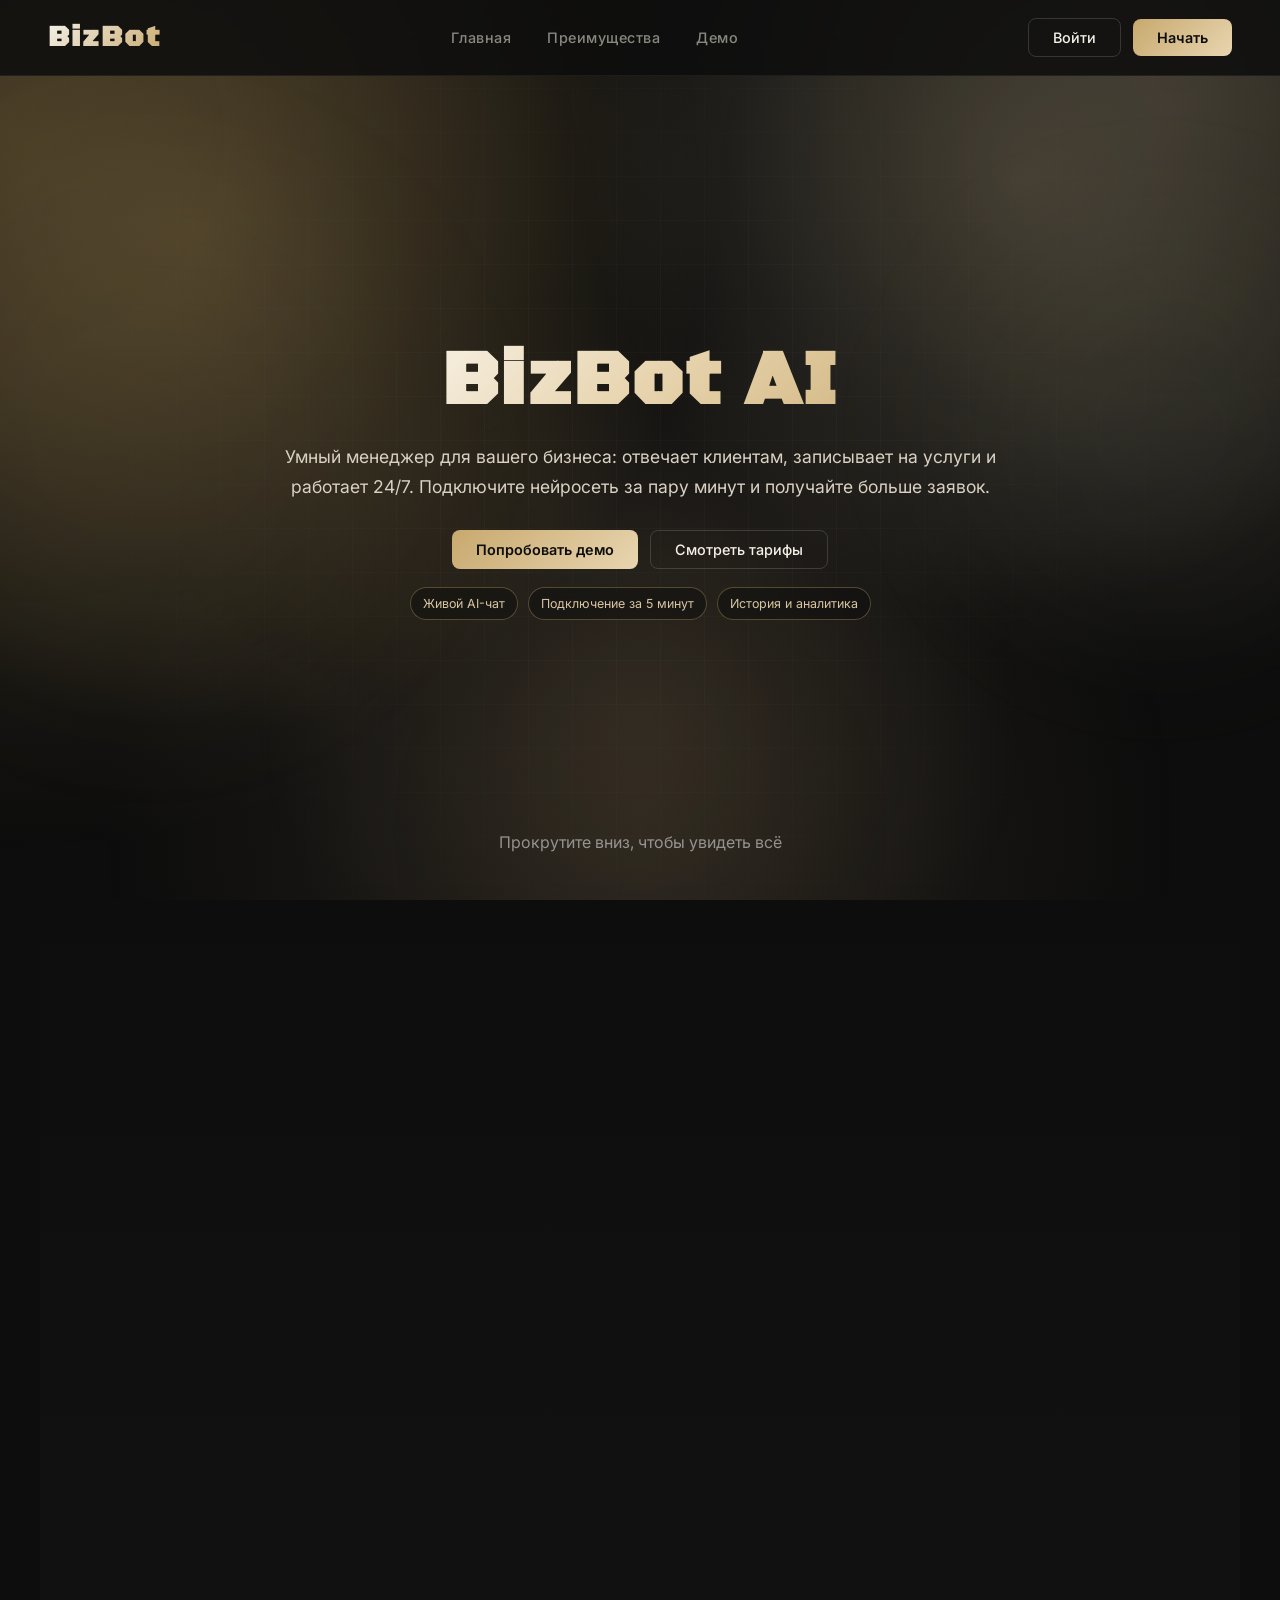
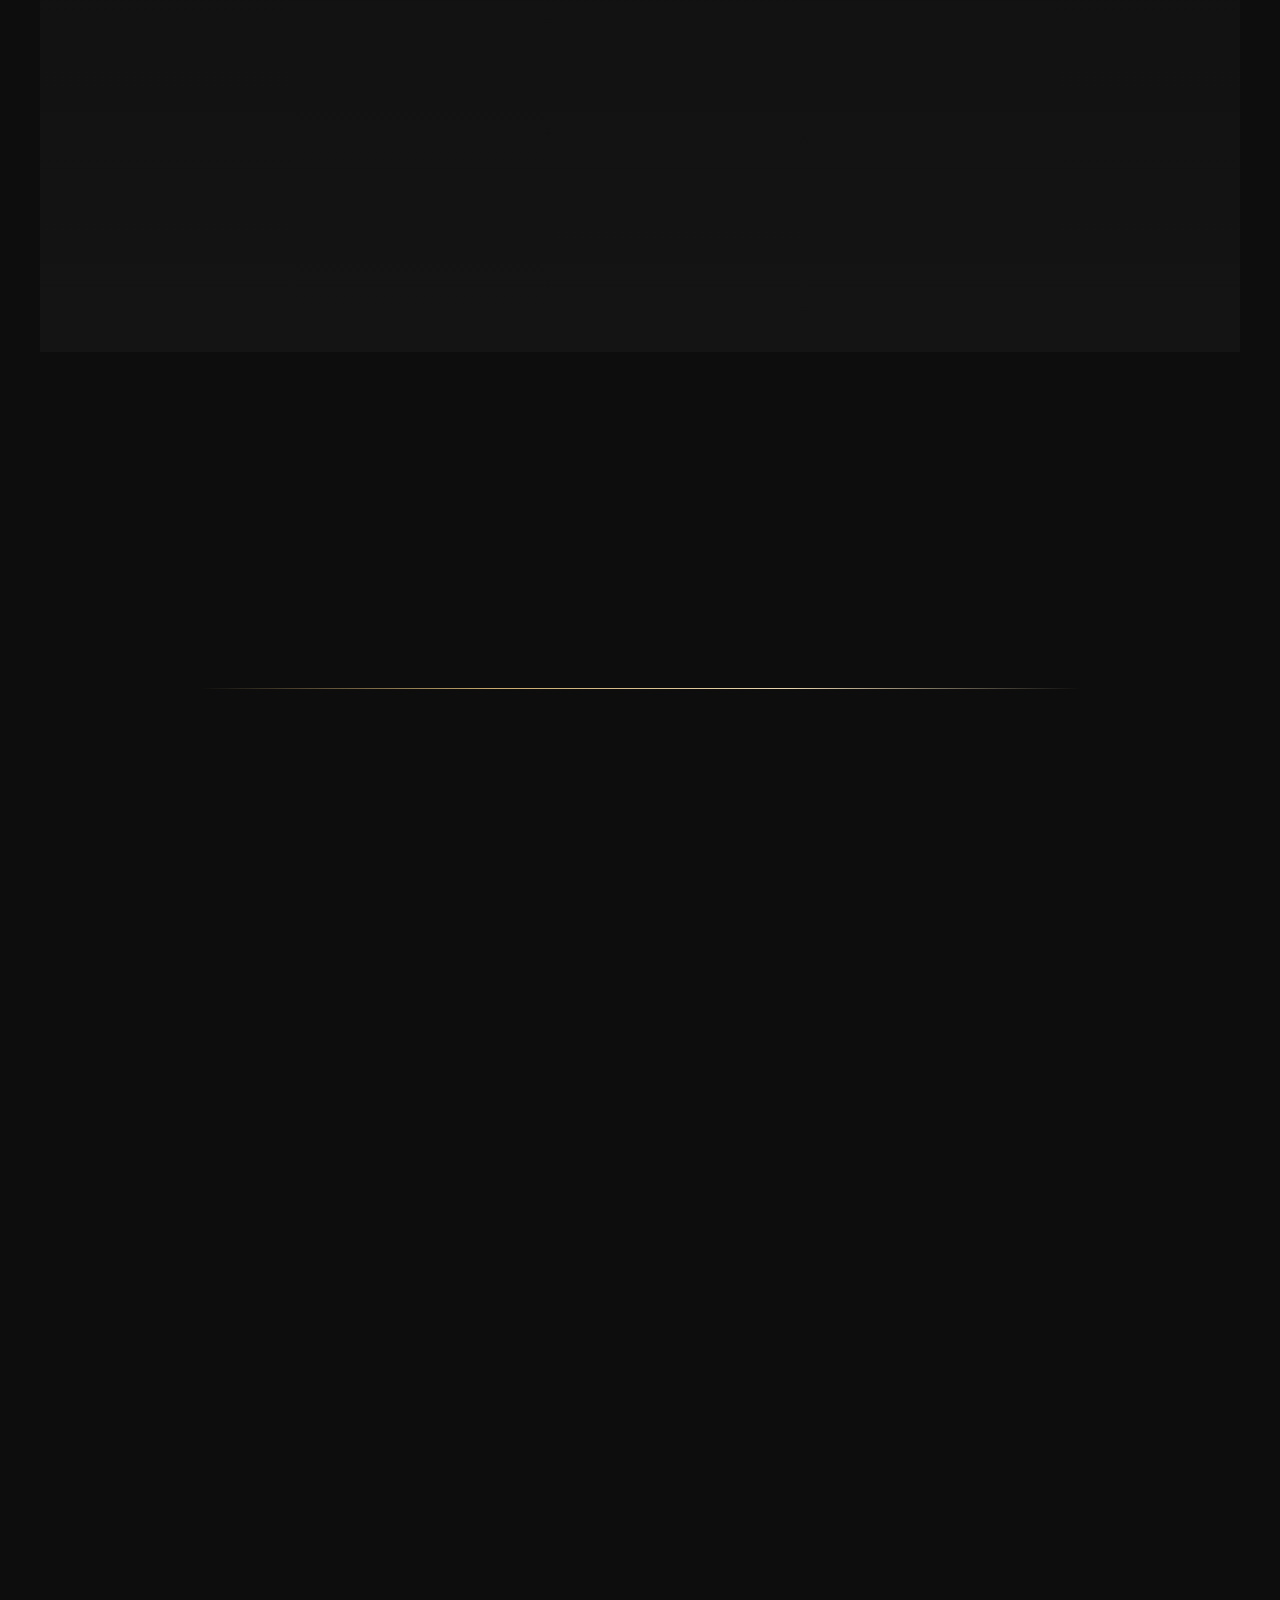
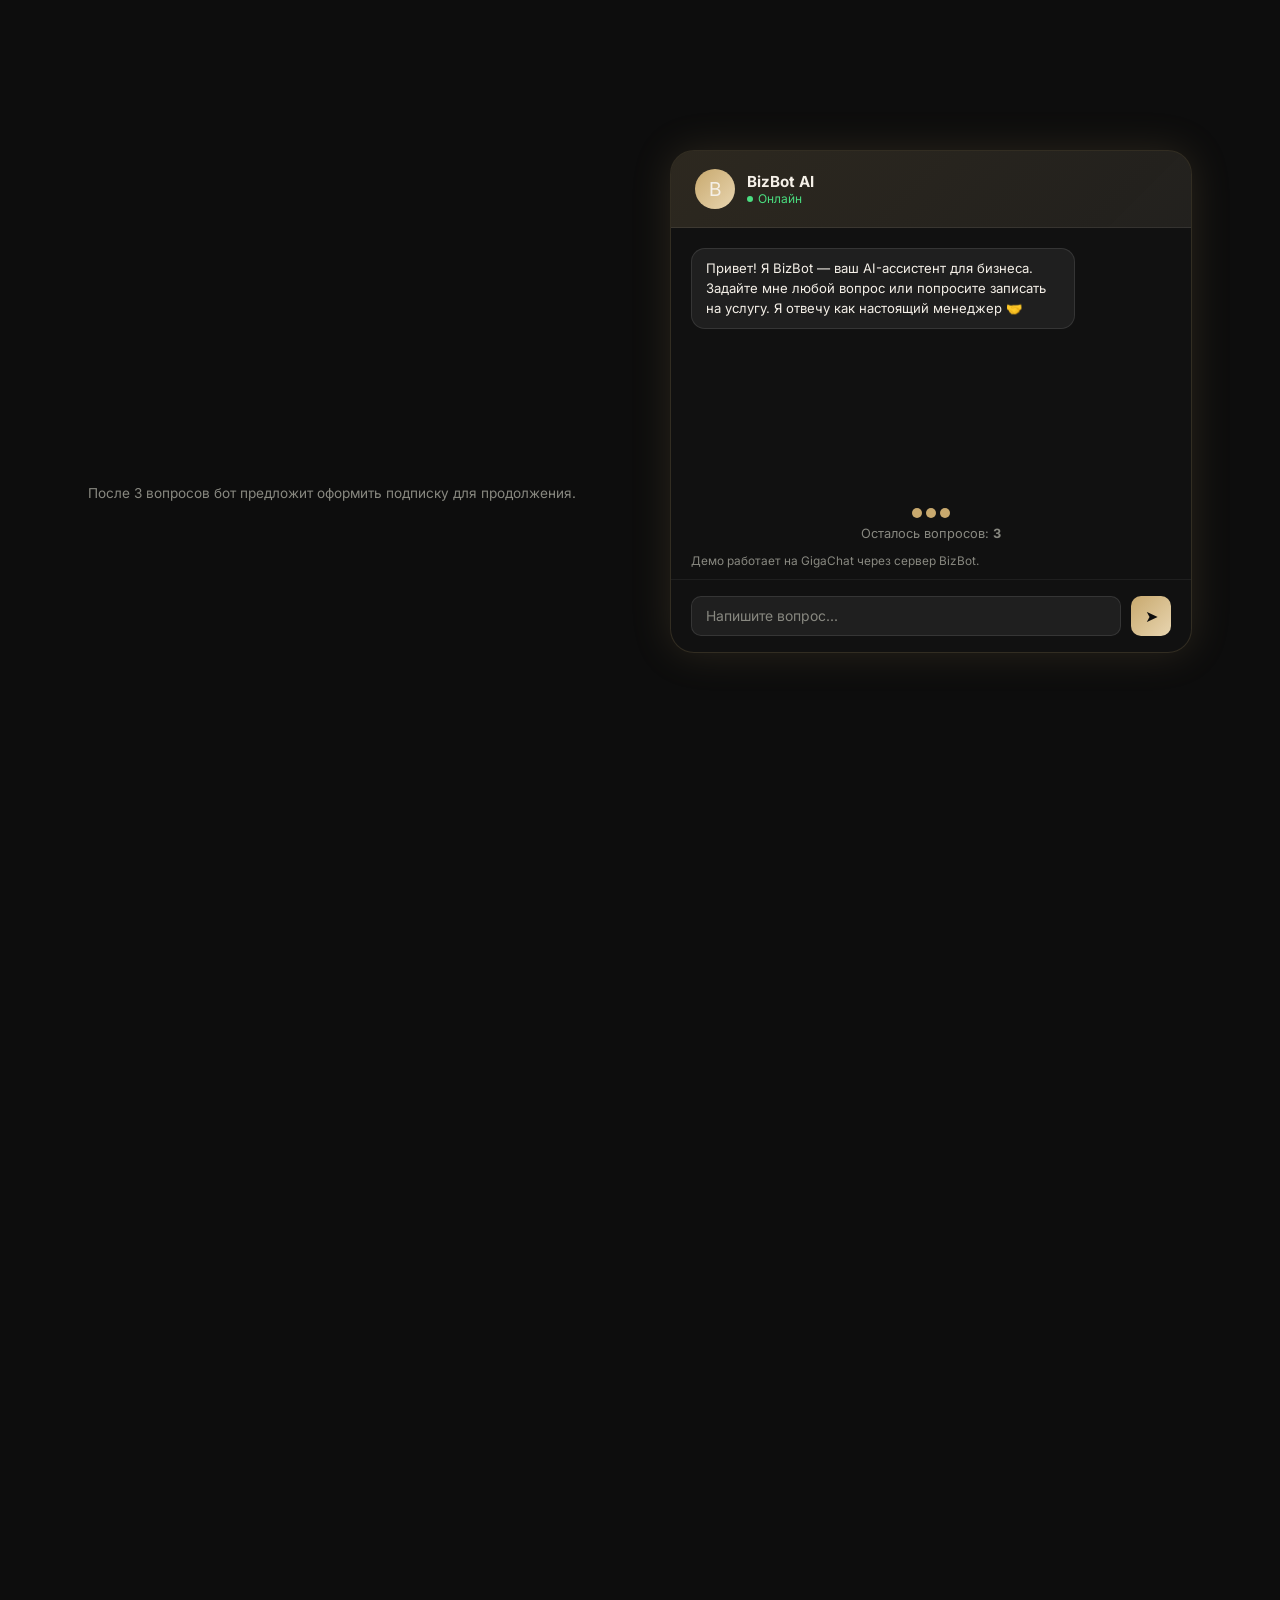
<file: стартап на лям/index.html>
<!DOCTYPE html>
<html lang="ru">
<head>
    <meta charset="UTF-8">
    <meta name="viewport" content="width=device-width, initial-scale=1.0">
    <title>BizBot — AI-ассистент для вашего бизнеса</title>
    <link rel="preconnect" href="https://fonts.googleapis.com">
    <link rel="preconnect" href="https://fonts.gstatic.com" crossorigin>
    <link href="https://fonts.googleapis.com/css2?family=Black+Ops+One&family=Unbounded:wght@300;400;600;700;900&family=Inter:wght@300;400;500;600&display=swap" rel="stylesheet">
    <script src="https://accounts.google.com/gsi/client" async defer></script>
    <style>
        :root {
            --bg: #0d0d0d;
            --bg2: #141414;
            --accent: #c8a96e;
            --accent2: #e8d5b0;
            --accent3: #a89070;
            --text: #f5f0e8;
            --muted: #888880;
            --card: rgba(255,255,255,0.02);
            --card-border: rgba(200,169,110,0.18);
            --glow: 0 0 40px rgba(200,169,110,0.15);
        }

        * { margin: 0; padding: 0; box-sizing: border-box; }

        html { scroll-behavior: smooth; }

        body {
            background: var(--bg);
            color: var(--text);
            font-family: 'Inter', sans-serif;
            overflow-x: hidden;
            position: relative;
        }

        body::before {
            content: '';
            position: fixed;
            inset: -20%;
            pointer-events: none;
            z-index: 0;
            background:
                radial-gradient(circle at 15% 25%, rgba(200,169,110,0.22) 0%, transparent 40%),
                radial-gradient(circle at 80% 20%, rgba(232,213,176,0.16) 0%, transparent 35%),
                radial-gradient(circle at 50% 80%, rgba(168,144,112,0.14) 0%, transparent 40%);
            filter: saturate(120%);
            animation: auroraMove 20s ease-in-out infinite alternate;
        }

        body::after {
            content: '';
            position: fixed;
            inset: 0;
            pointer-events: none;
            z-index: 0;
            background-image:
                linear-gradient(rgba(255,255,255,0.03) 1px, transparent 1px),
                linear-gradient(90deg, rgba(255,255,255,0.03) 1px, transparent 1px);
            background-size: 44px 44px;
            mask-image: radial-gradient(circle at center, black 30%, transparent 85%);
            opacity: 0.28;
            animation: gridShift 24s linear infinite;
        }

        /* ===== NAVBAR ===== */
        .navbar {
            position: fixed;
            top: 0; left: 0; right: 0;
            z-index: 1000;
            display: flex;
            align-items: center;
            justify-content: space-between;
            padding: 18px 48px;
            background: rgba(13,13,13,0.85);
            backdrop-filter: blur(20px);
            border-bottom: 1px solid rgba(255,255,255,0.06);
        }

        .logo {
            font-family: 'Black Ops One', cursive;
            font-size: 1.8rem;
            background: linear-gradient(135deg, #f5f0e8, #c8a96e);
            background-clip: text;
            -webkit-background-clip: text;
            -webkit-text-fill-color: transparent;
            letter-spacing: 2px;
        }

        .menu {
            list-style: none;
            display: flex;
            gap: 36px;
        }

        .menu li {
            font-size: 0.9rem;
            font-weight: 500;
            color: var(--muted);
            cursor: pointer;
            transition: color 0.2s;
            letter-spacing: 0.5px;
        }

        .menu li:hover { color: var(--text); }

        .nav-right {
            display: flex;
            gap: 12px;
            align-items: center;
        }

        .btn1 {
            padding: 10px 24px;
            border: 1px solid rgba(255,255,255,0.15);
            background: transparent;
            color: var(--text);
            border-radius: 8px;
            font-family: 'Inter', sans-serif;
            font-size: 0.9rem;
            font-weight: 500;
            cursor: pointer;
            transition: all 0.2s;
        }

        .btn1:hover {
            background: rgba(255,255,255,0.06);
            border-color: rgba(255,255,255,0.3);
        }

        .btn-primary {
            padding: 10px 24px;
            background: linear-gradient(135deg, #c8a96e, #e8d5b0);
            color: #0d0d0d;
            border: none;
            border-radius: 8px;
            font-family: 'Inter', sans-serif;
            font-size: 0.9rem;
            font-weight: 600;
            cursor: pointer;
            transition: all 0.2s;
        }

        .btn-primary:hover {
            transform: translateY(-1px);
            box-shadow: 0 8px 25px rgba(200,169,110,0.3);
        }

        /* ===== HERO (SPLINE) ===== */
        .mainarea {
            position: relative;
            width: 100%;
            height: 100vh;
            display: flex;
            align-items: center;
            justify-content: center;
            overflow: hidden;
            padding: 120px 24px 60px;
        }

        .live-bg {
            position: absolute;
            inset: 0;
            background:
                radial-gradient(circle at 15% 25%, rgba(200,169,110,0.22) 0%, transparent 40%),
                radial-gradient(circle at 80% 20%, rgba(232,213,176,0.16) 0%, transparent 35%),
                radial-gradient(circle at 50% 80%, rgba(168,144,112,0.14) 0%, transparent 40%);
            filter: saturate(120%);
            animation: bgPulse 12s ease-in-out infinite alternate;
            z-index: 1;
        }

        .bg-grid {
            position: absolute;
            inset: 0;
            background-image:
                linear-gradient(rgba(255,255,255,0.03) 1px, transparent 1px),
                linear-gradient(90deg, rgba(255,255,255,0.03) 1px, transparent 1px);
            background-size: 44px 44px;
            mask-image: radial-gradient(circle at center, black 30%, transparent 85%);
            opacity: 0.45;
            animation: gridShift 20s linear infinite;
            z-index: 2;
        }

        .hero-content {
            position: relative;
            z-index: 10;
            text-align: center;
            max-width: 920px;
        }

        .text1 {
            font-family: 'Black Ops One', cursive;
            font-size: clamp(2.5rem, 6vw, 5.5rem);
            text-align: center;
            position: relative;
            z-index: 11;
            pointer-events: none;
            background: linear-gradient(135deg, #ffffff 0%, #e8d5b0 50%, #c8a96e 100%);
            background-clip: text;
            -webkit-background-clip: text;
            -webkit-text-fill-color: transparent;
            text-shadow: none;
            line-height: 1.1;
            letter-spacing: 2px;
            margin-bottom: 18px;
        }

        .hero-lead {
            font-size: 1.1rem;
            line-height: 1.7;
            color: #d9d1c3;
            max-width: 720px;
            margin: 0 auto 28px;
        }

        .hero-cta {
            display: flex;
            justify-content: center;
            gap: 12px;
            flex-wrap: wrap;
        }

        .hero-chip-row {
            margin-top: 18px;
            display: flex;
            justify-content: center;
            flex-wrap: wrap;
            gap: 10px;
        }

        .hero-chip {
            padding: 8px 12px;
            border-radius: 999px;
            border: 1px solid rgba(200,169,110,0.35);
            background: rgba(13,13,13,0.45);
            font-size: 0.78rem;
            color: #d8c6a3;
            backdrop-filter: blur(10px);
        }

        .hero-sub {
            position: absolute;
            bottom: 48px;
            left: 50%;
            transform: translateX(-50%);
            z-index: 10;
            text-align: center;
            pointer-events: none;
        }

        .hero-sub p {
            font-size: 1rem;
            color: rgba(255,255,255,0.5);
            animation: bounce 2s infinite;
        }

        @keyframes bounce {
            0%, 100% { transform: translateY(0); }
            50% { transform: translateY(6px); }
        }

        @keyframes gridShift {
            from { transform: translate3d(0, 0, 0); }
            to { transform: translate3d(44px, 22px, 0); }
        }

        @keyframes bgPulse {
            0% { transform: scale(1); filter: saturate(115%); }
            100% { transform: scale(1.07); filter: saturate(130%); }
        }

        @keyframes auroraMove {
            0% { transform: translate3d(-3%, -2%, 0) scale(1); }
            50% { transform: translate3d(2%, 3%, 0) scale(1.06); }
            100% { transform: translate3d(4%, -1%, 0) scale(1.02); }
        }

        /* ===== SECTIONS COMMON ===== */
        section {
            padding: 100px 48px;
            max-width: 1200px;
            margin: 0 auto;
            position: relative;
            z-index: 1;
        }

        .reveal {
            opacity: 0;
            transform: translateY(26px) scale(0.985);
            transition: opacity 0.7s ease, transform 0.7s ease;
            will-change: opacity, transform;
        }

        .reveal.is-visible {
            opacity: 1;
            transform: translateY(0) scale(1);
        }

        .section-tag {
            display: inline-block;
            padding: 6px 16px;
            border: 1px solid rgba(200,169,110,0.3);
            border-radius: 100px;
            font-size: 0.75rem;
            font-weight: 600;
            letter-spacing: 2px;
            text-transform: uppercase;
            color: var(--accent);
            margin-bottom: 20px;
        }

        .section-title {
            font-family: 'Unbounded', sans-serif;
            font-size: clamp(1.6rem, 3.1vw, 2.6rem);
            font-weight: 700;
            line-height: 1.2;
            margin-bottom: 16px;
        }

        .section-desc {
            font-size: 0.98rem;
            color: var(--muted);
            max-width: 560px;
            line-height: 1.7;
        }

        /* ===== ADVANTAGES ===== */
        #advantages {
            background: linear-gradient(180deg, var(--bg) 0%, var(--bg2) 100%);
        }

        .adv-grid {
            display: grid;
            grid-template-columns: repeat(auto-fit, minmax(280px, 1fr));
            gap: 20px;
            margin-top: 56px;
        }

        .adv-card {
            background: var(--card);
            border: 1px solid var(--card-border);
            border-radius: 20px;
            padding: 32px;
            transition: all 0.3s;
            position: relative;
            overflow: hidden;
        }

        .adv-card::before {
            content: '';
            position: absolute;
            top: 0; left: 0; right: 0;
            height: 2px;
            background: linear-gradient(90deg, transparent, #c8a96e, transparent);
            opacity: 0;
            transition: opacity 0.3s;
        }

        .adv-card:hover {
            border-color: rgba(200,169,110,0.4);
            transform: translateY(-4px);
            box-shadow: var(--glow);
        }

        .adv-card:hover::before { opacity: 1; }

        .adv-icon {
            width: 48px;
            height: 48px;
            border-radius: 12px;
            border: 1px solid rgba(200,169,110,0.35);
            background: rgba(200,169,110,0.08);
            display: flex;
            align-items: center;
            justify-content: center;
            font-family: 'Unbounded', sans-serif;
            font-size: 0.78rem;
            font-weight: 700;
            letter-spacing: 0.8px;
            color: #d9c39b;
            margin-bottom: 20px;
        }

        .adv-card h3 {
            font-family: 'Unbounded', sans-serif;
            font-size: 0.93rem;
            font-weight: 700;
            margin-bottom: 12px;
        }

        .adv-card p {
            font-size: 0.84rem;
            color: var(--muted);
            line-height: 1.65;
        }

        .badge-own {
            display: inline-block;
            padding: 4px 10px;
            background: rgba(200,169,110,0.12);
            border: 1px solid rgba(200,169,110,0.3);
            border-radius: 6px;
            font-size: 0.72rem;
            font-weight: 600;
            color: #c8a96e;
            margin-top: 12px;
            letter-spacing: 0.5px;
        }

        /* ===== HOW IT WORKS ===== */
        #how { background: transparent; }

        .steps {
            display: grid;
            grid-template-columns: repeat(auto-fit, minmax(220px, 1fr));
            gap: 0;
            margin-top: 56px;
            position: relative;
        }

        .steps::before {
            content: '';
            position: absolute;
            top: 36px;
            left: 10%;
            right: 10%;
            height: 1px;
            background: linear-gradient(90deg, transparent, #c8a96e, #e8d5b0, transparent);
        }

        .step {
            display: flex;
            flex-direction: column;
            align-items: center;
            text-align: center;
            padding: 0 20px;
            position: relative;
        }

        .step-num {
            width: 72px;
            height: 72px;
            border-radius: 50%;
            background: linear-gradient(135deg, #c8a96e, #e8d5b0);
            display: flex;
            align-items: center;
            justify-content: center;
            font-family: 'Black Ops One', cursive;
            font-size: 1.5rem;
            color: #0d0d0d;
            margin-bottom: 20px;
            position: relative;
            z-index: 1;
            box-shadow: 0 0 30px rgba(200,169,110,0.3);
        }

        .step h3 {
            font-family: 'Unbounded', sans-serif;
            font-size: 0.95rem;
            font-weight: 700;
            margin-bottom: 10px;
        }

        .step p {
            font-size: 0.85rem;
            color: var(--muted);
            line-height: 1.6;
        }

        /* ===== EXAMPLES ===== */
        #examples { background: transparent; }

        .examples-grid {
            display: grid;
            grid-template-columns: 1fr 1fr;
            gap: 24px;
            margin-top: 56px;
        }

        @media (max-width: 768px) {
            .examples-grid { grid-template-columns: 1fr; }
        }

        .example-card {
            background: var(--card);
            border: 1px solid var(--card-border);
            border-radius: 20px;
            padding: 28px;
            transition: all 0.3s;
            min-width: 0;
        }

        .example-card:hover {
            border-color: rgba(200,169,110,0.3);
            box-shadow: 0 0 30px rgba(200,169,110,0.08);
        }

        .ex-industry {
            font-size: 0.75rem;
            font-weight: 700;
            letter-spacing: 2px;
            text-transform: uppercase;
            color: #c8a96e;
            margin-bottom: 12px;
        }

        .ex-title {
            font-family: 'Unbounded', sans-serif;
            font-size: 1rem;
            font-weight: 700;
            margin-bottom: 16px;
        }

        .chat-bubble {
            background: rgba(200,169,110,0.08);
            border: 1px solid rgba(200,169,110,0.15);
            border-radius: 12px 12px 12px 0;
            padding: 12px 16px;
            font-size: 0.8rem;
            color: #ccc;
            margin-bottom: 8px;
        }

        .chat-bubble.bot {
            background: rgba(255,255,255,0.05);
            border-color: rgba(255,255,255,0.08);
            border-radius: 12px 12px 0 12px;
            color: #ddd;
        }

        .chat-who {
            font-size: 0.7rem;
            color: var(--muted);
            margin-bottom: 3px;
        }

        /* ===== PRICING ===== */
        #pricing { background: transparent; }

        .pricing-grid {
            display: grid;
            grid-template-columns: repeat(3, 1fr);
            gap: 24px;
            margin-top: 56px;
            align-items: start;
        }

        @media (max-width: 900px) {
            .pricing-grid { grid-template-columns: 1fr; }
        }

        @media (prefers-reduced-motion: reduce) {
            body::before,
            body::after,
            .live-bg,
            .bg-grid,
            .hero-sub p {
                animation: none !important;
            }
            .reveal {
                opacity: 1 !important;
                transform: none !important;
                transition: none !important;
            }
        }

        .price-card {
            background: var(--card);
            border: 1px solid var(--card-border);
            border-radius: 24px;
            padding: 36px 28px;
            transition: all 0.3s;
            position: relative;
        }

        .price-card.featured {
            background: linear-gradient(135deg, rgba(200,169,110,0.1), rgba(232,213,176,0.06));
            border-color: rgba(200,169,110,0.5);
            transform: scale(1.03);
            box-shadow: var(--glow);
        }

        .price-badge {
            position: absolute;
            top: -14px;
            left: 50%;
            transform: translateX(-50%);
            background: linear-gradient(135deg, #c8a96e, #e8d5b0);
            color: #0d0d0d;
            padding: 5px 18px;
            border-radius: 100px;
            font-size: 0.72rem;
            font-weight: 700;
            letter-spacing: 1px;
            white-space: nowrap;
        }

        .price-tier {
            font-family: 'Unbounded', sans-serif;
            font-size: 0.85rem;
            font-weight: 700;
            color: var(--muted);
            letter-spacing: 2px;
            text-transform: uppercase;
            margin-bottom: 16px;
        }

        .price-amount {
            font-family: 'Black Ops One', cursive;
            font-size: 2.5rem;
            background: linear-gradient(135deg, #fff, #c8a96e);
            background-clip: text;
            -webkit-background-clip: text;
            -webkit-text-fill-color: transparent;
            margin-bottom: 4px;
        }

        .price-period {
            font-size: 0.82rem;
            color: var(--muted);
            margin-bottom: 24px;
        }

        .price-divider {
            border: none;
            border-top: 1px solid rgba(255,255,255,0.08);
            margin-bottom: 24px;
        }

        .price-features {
            list-style: none;
            margin-bottom: 32px;
        }

        .price-features li {
            font-size: 0.88rem;
            color: #ccc;
            padding: 8px 0;
            display: flex;
            align-items: flex-start;
            gap: 10px;
            border-bottom: 1px solid rgba(255,255,255,0.04);
        }

        .price-features li:last-child { border-bottom: none; }

        .price-features li::before {
            content: '✦';
            color: #c8a96e;
            font-size: 0.7rem;
            margin-top: 2px;
            flex-shrink: 0;
        }

        .price-features li.pro::before { color: #e8d5b0; content: '★'; }
        .price-features li.ultra::before { content: '◆'; color: #f5f0e8; }

        .price-btn {
            width: 100%;
            padding: 14px;
            border-radius: 12px;
            font-family: 'Unbounded', sans-serif;
            font-size: 0.78rem;
            font-weight: 700;
            cursor: pointer;
            transition: all 0.2s;
            letter-spacing: 0.5px;
            text-align: center;
        }

        .price-btn.outline {
            background: transparent;
            border: 1px solid rgba(255,255,255,0.15);
            color: var(--text);
        }

        .price-btn.outline:hover {
            background: rgba(255,255,255,0.06);
        }

        .price-btn.filled {
            background: linear-gradient(135deg, #c8a96e, #e8d5b0);
            border: none;
            color: #0d0d0d;
            box-shadow: 0 6px 20px rgba(200,169,110,0.3);
        }

        .price-btn.filled:hover {
            transform: translateY(-2px);
            box-shadow: 0 10px 30px rgba(200,169,110,0.4);
        }

        /* ===== DEMO CHAT ===== */
        #demo {
            background: var(--bg);
        }

        .demo-wrapper {
            display: grid;
            grid-template-columns: 1fr 1fr;
            gap: 60px;
            align-items: center;
            margin-top: 56px;
        }

        @media (max-width: 768px) {
            .demo-wrapper { grid-template-columns: 1fr; }
        }

        .demo-chat-box {
            background: var(--card);
            border: 1px solid var(--card-border);
            border-radius: 24px;
            overflow: hidden;
            box-shadow: var(--glow);
        }

        .demo-chat-header {
            background: linear-gradient(135deg, rgba(200,169,110,0.15), rgba(232,213,176,0.08));
            padding: 18px 24px;
            display: flex;
            align-items: center;
            gap: 12px;
            border-bottom: 1px solid rgba(255,255,255,0.08);
        }

        .bot-avatar {
            width: 40px;
            height: 40px;
            border-radius: 50%;
            background: linear-gradient(135deg, #c8a96e, #e8d5b0);
            display: flex;
            align-items: center;
            justify-content: center;
            font-size: 1.2rem;
        }

        .bot-info h4 {
            font-weight: 700;
            font-size: 0.95rem;
        }

        .bot-status {
            font-size: 0.75rem;
            color: #4ade80;
            display: flex;
            align-items: center;
            gap: 5px;
        }

        .bot-status::before {
            content: '';
            width: 6px;
            height: 6px;
            border-radius: 50%;
            background: #4ade80;
            display: inline-block;
        }

        .demo-messages {
            padding: 20px;
            height: 280px;
            overflow-y: auto;
            display: flex;
            flex-direction: column;
            gap: 12px;
        }

        .msg {
            max-width: 80%;
            padding: 10px 14px;
            border-radius: 14px;
            font-size: 0.82rem;
            line-height: 1.5;
        }

        .msg.user {
            align-self: flex-end;
            background: linear-gradient(135deg, rgba(200,169,110,0.25), rgba(232,213,176,0.15));
            border: 1px solid rgba(200,169,110,0.2);
        }

        .msg.bot {
            align-self: flex-start;
            background: rgba(255,255,255,0.06);
            border: 1px solid rgba(255,255,255,0.1);
        }

        .msg.typing {
            align-self: flex-start;
            background: rgba(255,255,255,0.06);
            border: 1px solid rgba(255,255,255,0.1);
            padding: 12px 16px;
        }

        .typing-dots {
            display: flex;
            gap: 4px;
            align-items: center;
        }

        .typing-dots span {
            width: 6px;
            height: 6px;
            border-radius: 50%;
            background: var(--muted);
            animation: typingDot 1.2s infinite;
        }

        .typing-dots span:nth-child(2) { animation-delay: 0.2s; }
        .typing-dots span:nth-child(3) { animation-delay: 0.4s; }

        @keyframes typingDot {
            0%, 60%, 100% { opacity: 0.3; transform: scale(0.8); }
            30% { opacity: 1; transform: scale(1); }
        }

        .demo-input-row {
            padding: 16px 20px;
            border-top: 1px solid rgba(255,255,255,0.06);
            display: flex;
            gap: 10px;
        }

        .demo-input {
            flex: 1;
            background: rgba(255,255,255,0.06);
            border: 1px solid rgba(255,255,255,0.1);
            border-radius: 10px;
            padding: 10px 14px;
            color: var(--text);
            font-family: 'Inter', sans-serif;
            font-size: 0.87rem;
            outline: none;
        }

        .demo-input:focus { border-color: #c8a96e; }
        .demo-input::placeholder { color: var(--muted); }

        .demo-send {
            width: 40px;
            height: 40px;
            border-radius: 10px;
            background: linear-gradient(135deg, #c8a96e, #e8d5b0);
            border: none;
            color: #0d0d0d;
            cursor: pointer;
            font-size: 1rem;
            transition: all 0.2s;
        }

        .demo-send:hover { transform: scale(1.05); }

        .demo-api-row {
            padding: 0 20px 14px;
            display: grid;
            grid-template-columns: 1fr auto;
            gap: 8px;
            align-items: center;
        }

        .api-hint {
            font-size: 0.74rem;
            color: var(--muted);
            padding: 0 20px 8px;
            line-height: 1.5;
        }

        .questions-left {
            text-align: center;
            font-size: 0.8rem;
            color: var(--muted);
            padding: 0 20px 12px;
        }

        .ql-bar {
            display: flex;
            gap: 4px;
            justify-content: center;
            margin-bottom: 8px;
        }

        .ql-dot {
            width: 10px;
            height: 10px;
            border-radius: 50%;
            background: #c8a96e;
            opacity: 0.3;
        }

        .ql-dot.active { opacity: 1; }

        .upgrade-banner {
            background: linear-gradient(135deg, rgba(200,169,110,0.1), rgba(232,213,176,0.07));
            border: 1px solid rgba(200,169,110,0.2);
            border-radius: 12px;
            padding: 14px 18px;
            font-size: 0.83rem;
            text-align: center;
            margin: 0 20px 16px;
            display: none;
        }

        .upgrade-banner a {
            color: #c8a96e;
            text-decoration: none;
            font-weight: 700;
            cursor: pointer;
        }

        /* ===== FAQ ===== */
        #faq { background: transparent; }

        .faq-list {
            margin-top: 56px;
            display: flex;
            flex-direction: column;
            gap: 12px;
        }

        .faq-item {
            background: var(--card);
            border: 1px solid var(--card-border);
            border-radius: 16px;
            overflow: hidden;
            transition: border-color 0.2s;
        }

        .faq-item.open { border-color: rgba(200,169,110,0.4); }

        .faq-q {
            padding: 22px 28px;
            display: flex;
            justify-content: space-between;
            align-items: center;
            cursor: pointer;
            font-weight: 600;
            font-size: 0.95rem;
            gap: 16px;
        }

        .faq-icon {
            width: 28px;
            height: 28px;
            border-radius: 50%;
            border: 1px solid rgba(200,169,110,0.3);
            display: flex;
            align-items: center;
            justify-content: center;
            color: #c8a96e;
            font-size: 1.1rem;
            transition: transform 0.3s;
            flex-shrink: 0;
        }

        .faq-item.open .faq-icon { transform: rotate(45deg); }

        .faq-a {
            max-height: 0;
            overflow: hidden;
            transition: max-height 0.35s ease;
        }

        .faq-a-inner {
            padding: 0 28px 22px;
            font-size: 0.9rem;
            color: var(--muted);
            line-height: 1.7;
        }

        /* ===== AUTH MODAL ===== */
        .modal-overlay {
            display: none;
            position: fixed;
            inset: 0;
            background: rgba(0,0,0,0.8);
            backdrop-filter: blur(10px);
            z-index: 2000;
            align-items: center;
            justify-content: center;
        }

        .modal-overlay.active { display: flex; }

        .modal {
            background: #111111;
            border: 1px solid rgba(255,255,255,0.08);
            border-radius: 28px;
            padding: 48px;
            width: 90%;
            max-width: 440px;
            position: relative;
            animation: modalIn 0.3s ease;
        }

        @keyframes modalIn {
            from { opacity: 0; transform: scale(0.9) translateY(20px); }
            to { opacity: 1; transform: scale(1) translateY(0); }
        }

        .modal-close {
            position: absolute;
            top: 20px;
            right: 20px;
            background: none;
            border: none;
            color: var(--muted);
            font-size: 1.5rem;
            cursor: pointer;
            width: 36px;
            height: 36px;
            border-radius: 50%;
            display: flex;
            align-items: center;
            justify-content: center;
            transition: all 0.2s;
        }

        .modal-close:hover { background: rgba(255,255,255,0.08); color: var(--text); }

        .modal h2 {
            font-family: 'Unbounded', sans-serif;
            font-size: 1.5rem;
            font-weight: 700;
            margin-bottom: 8px;
        }

        .modal-sub {
            font-size: 0.88rem;
            color: var(--muted);
            margin-bottom: 32px;
        }

        .google-auth-wrap {
            margin-top: 16px;
            display: flex;
            justify-content: center;
        }

        .google-note {
            margin-top: 10px;
            font-size: 0.78rem;
            color: var(--muted);
            line-height: 1.5;
            text-align: center;
        }

        /* ===== ADMIN PANEL ===== */
        .admin-overlay {
            display: none;
            position: fixed;
            inset: 0;
            background: var(--bg);
            z-index: 3000;
            flex-direction: column;
        }

        .admin-overlay.active { display: flex; }

        .admin-nav {
            display: flex;
            align-items: center;
            justify-content: space-between;
            padding: 16px 32px;
            border-bottom: 1px solid rgba(255,255,255,0.08);
            background: rgba(10,10,18,0.95);
        }

        .admin-nav .logo {
            font-size: 1.4rem;
        }

        .admin-nav-links {
            display: flex;
            gap: 4px;
        }

        .admin-nav-link {
            padding: 8px 16px;
            border-radius: 8px;
            background: none;
            border: none;
            color: var(--muted);
            font-family: 'Inter', sans-serif;
            font-size: 0.85rem;
            font-weight: 500;
            cursor: pointer;
            transition: all 0.2s;
        }

        .admin-nav-link:hover { color: var(--text); background: rgba(255,255,255,0.06); }
        .admin-nav-link.active { background: rgba(200,169,110,0.12); color: #c8a96e; }

        .admin-content {
            flex: 1;
            overflow-y: auto;
            padding: 40px 32px;
            max-width: 1100px;
            margin: 0 auto;
            width: 100%;
        }

        .admin-page { display: none; }
        .admin-page.active { display: block; }

        .admin-grid {
            display: grid;
            grid-template-columns: repeat(auto-fit, minmax(220px, 1fr));
            gap: 16px;
            margin-bottom: 32px;
        }

        .stat-card {
            background: var(--card);
            border: 1px solid var(--card-border);
            border-radius: 16px;
            padding: 24px;
        }

        .stat-label {
            font-size: 0.78rem;
            color: var(--muted);
            font-weight: 600;
            letter-spacing: 1px;
            text-transform: uppercase;
            margin-bottom: 8px;
        }

        .stat-value {
            font-family: 'Black Ops One', cursive;
            font-size: 2rem;
            background: linear-gradient(135deg, #c8a96e, #e8d5b0);
            background-clip: text;
            -webkit-background-clip: text;
            -webkit-text-fill-color: transparent;
        }

        .stat-sub {
            font-size: 0.78rem;
            color: var(--muted);
            margin-top: 4px;
        }

        .token-bar-wrap {
            background: rgba(255,255,255,0.06);
            border-radius: 100px;
            height: 8px;
            margin-top: 12px;
            overflow: hidden;
        }

        .token-bar {
            height: 100%;
            border-radius: 100px;
            background: linear-gradient(90deg, #c8a96e, #e8d5b0);
            transition: width 0.5s ease;
        }

        .chat-settings-grid {
            display: grid;
            grid-template-columns: 1fr 1fr;
            gap: 24px;
        }

        @media (max-width: 768px) {
            .chat-settings-grid { grid-template-columns: 1fr; }
        }

        .settings-block {
            background: var(--card);
            border: 1px solid var(--card-border);
            border-radius: 16px;
            padding: 28px;
        }

        .settings-block h3 {
            font-family: 'Unbounded', sans-serif;
            font-size: 0.88rem;
            font-weight: 700;
            margin-bottom: 20px;
            color: var(--accent);
        }

        .setting-row {
            display: flex;
            justify-content: space-between;
            align-items: center;
            padding: 14px 0;
            border-bottom: 1px solid rgba(255,255,255,0.04);
        }

        .setting-row:last-child { border-bottom: none; }

        .setting-label {
            font-size: 0.87rem;
            color: #ccc;
        }

        .setting-label small {
            display: block;
            font-size: 0.75rem;
            color: var(--muted);
            margin-top: 2px;
        }

        .toggle {
            position: relative;
            width: 44px;
            height: 24px;
        }

        .toggle input { display: none; }

        .toggle-slider {
            position: absolute;
            inset: 0;
            background: rgba(255,255,255,0.1);
            border-radius: 100px;
            cursor: pointer;
            transition: all 0.2s;
        }

        .toggle-slider::before {
            content: '';
            position: absolute;
            width: 18px;
            height: 18px;
            left: 3px;
            top: 3px;
            background: white;
            border-radius: 50%;
            transition: transform 0.2s;
        }

        .toggle input:checked + .toggle-slider {
            background: linear-gradient(135deg, #c8a96e, #e8d5b0);
        }

        .toggle input:checked + .toggle-slider::before {
            transform: translateX(20px);
        }

        .form-select {
            background: rgba(255,255,255,0.06);
            border: 1px solid rgba(255,255,255,0.1);
            border-radius: 8px;
            padding: 8px 12px;
            color: var(--text);
            font-family: 'Inter', sans-serif;
            font-size: 0.85rem;
            outline: none;
            cursor: pointer;
        }

        .chat-preview {
            background: rgba(0,0,0,0.3);
            border-radius: 12px;
            padding: 16px;
            margin-top: 16px;
        }

        .history-table {
            width: 100%;
            border-collapse: collapse;
        }

        .history-table th {
            text-align: left;
            padding: 12px 16px;
            font-size: 0.75rem;
            font-weight: 700;
            letter-spacing: 1px;
            text-transform: uppercase;
            color: var(--muted);
            border-bottom: 1px solid rgba(255,255,255,0.08);
        }

        .history-table td {
            padding: 14px 16px;
            font-size: 0.8rem;
            color: #ccc;
            border-bottom: 1px solid rgba(255,255,255,0.04);
            vertical-align: top;
        }

        .history-table tr:hover td { background: rgba(255,255,255,0.02); }

        .msg-preview {
            max-width: 300px;
            overflow: hidden;
            text-overflow: ellipsis;
            white-space: nowrap;
        }

        .demo-input,
        .form-field input,
        textarea {
            min-width: 0;
        }

        .step p,
        .price-features li,
        .faq-a-inner,
        .setting-label small {
            font-size: 0.8rem;
        }

        /* ===== FLOATING CHAT BUTTON ===== */
        .chat-fab {
            position: fixed;
            bottom: 32px;
            right: 32px;
            width: 60px;
            height: 60px;
            border-radius: 50%;
            background: linear-gradient(135deg, #c8a96e, #e8d5b0);
            border: none;
            color: #0d0d0d;
            font-size: 1.5rem;
            cursor: pointer;
            box-shadow: 0 8px 30px rgba(200,169,110,0.35);
            z-index: 999;
            transition: all 0.3s;
            display: flex;
            align-items: center;
            justify-content: center;
            opacity: 0;
            pointer-events: none;
            transform: translateY(12px);
        }

        .chat-fab.show {
            opacity: 1;
            pointer-events: auto;
            transform: translateY(0);
        }

        .chat-fab:hover { transform: scale(1.1) rotate(10deg); box-shadow: 0 12px 40px rgba(200,169,110,0.5); }

        .chat-fab-pulse {
            position: absolute;
            top: -4px;
            right: -4px;
            width: 16px;
            height: 16px;
            border-radius: 50%;
            background: #4ade80;
            border: 2px solid var(--bg);
        }

        /* ===== FOOTER ===== */
        footer {
            background: #030305;
            border-top: 1px solid rgba(255,255,255,0.05);
            padding: 60px 48px 40px;
        }

        .footer-grid {
            display: grid;
            grid-template-columns: 2fr 1fr 1fr 1fr;
            gap: 48px;
            max-width: 1200px;
            margin: 0 auto 48px;
        }

        @media (max-width: 768px) {
            .footer-grid { grid-template-columns: 1fr 1fr; }
        }

        .footer-brand .logo { font-size: 1.4rem; }

        .footer-desc {
            font-size: 0.85rem;
            color: var(--muted);
            margin-top: 12px;
            line-height: 1.65;
        }

        .footer-col h4 {
            font-family: 'Unbounded', sans-serif;
            font-size: 0.78rem;
            font-weight: 700;
            letter-spacing: 1px;
            text-transform: uppercase;
            color: var(--muted);
            margin-bottom: 16px;
        }

        .footer-links {
            list-style: none;
            display: flex;
            flex-direction: column;
            gap: 10px;
        }

        .footer-links li {
            font-size: 0.87rem;
            color: #888;
            cursor: pointer;
            transition: color 0.2s;
        }

        .footer-links li:hover { color: var(--text); }

        .footer-bottom {
            max-width: 1200px;
            margin: 0 auto;
            display: flex;
            justify-content: space-between;
            align-items: center;
            border-top: 1px solid rgba(255,255,255,0.05);
            padding-top: 28px;
            font-size: 0.82rem;
            color: var(--muted);
        }

        /* ===== TOAST ===== */
        .toast {
            position: fixed;
            bottom: 108px;
            right: 32px;
            background: #1a1a2e;
            border: 1px solid rgba(200,169,110,0.4);
            border-radius: 12px;
            padding: 14px 20px;
            font-size: 0.87rem;
            color: var(--text);
            z-index: 5000;
            transform: translateX(200%);
            transition: transform 0.4s cubic-bezier(0.34, 1.56, 0.64, 1);
        }

        .toast.show { transform: translateX(0); }

        /* ===== GLOW BG EFFECTS ===== */
        .glow-ball {
            position: fixed;
            border-radius: 50%;
            filter: blur(80px);
            pointer-events: none;
            z-index: 0;
        }

        .glow-ball-1 {
            width: 500px;
            height: 500px;
            background: rgba(200,169,110,0.05);
            top: 20%;
            left: -100px;
        }

        .glow-ball-2 {
            width: 400px;
            height: 400px;
            background: rgba(232,213,176,0.04);
            bottom: 30%;
            right: -80px;
        }

        /* Smooth page sections */
        .full-width-section {
            width: 100vw;
            margin-left: calc(-50vw + 50%);
        }

        /* Responsive */
        @media (max-width: 768px) {
            .navbar { padding: 14px 20px; }
            .menu { display: none; }
            section { padding: 70px 20px; }
            footer { padding: 40px 20px 30px; }
            .pricing-grid { grid-template-columns: 1fr; }
            .price-card.featured { transform: none; }
            .footer-grid { grid-template-columns: 1fr; gap: 28px; }
            .hero-lead { font-size: 0.98rem; }
            .hero-sub { bottom: 24px; }
            .history-table th,
            .history-table td {
                padding: 10px 8px;
                font-size: 0.76rem;
            }
            .msg-preview {
                max-width: 100%;
                white-space: nowrap;
                overflow: hidden;
                text-overflow: ellipsis;
            }
        }
    </style>
</head>
<body>

    <!-- Background glow -->
    <div class="glow-ball glow-ball-1"></div>
    <div class="glow-ball glow-ball-2"></div>

    <!-- NAVBAR -->
    <nav class="navbar">
        <h1 class="logo">BizBot</h1>
        <ul class="menu">
            <li onclick="scrollTo('#hero')">Главная</li>
            <li onclick="scrollTo('#advantages')">Преимущества</li>
            <li onclick="scrollTo('#demo')">Демо</li>
        </ul>
        <div class="nav-right">
            <button class="btn1" onclick="openModal()">Войти</button>
            <button class="btn-primary" onclick="openModal()">Начать</button>
        </div>
    </nav>

    <!-- HERO with SPLINE -->
    <main class="mainarea" id="hero">
        <div class="live-bg" aria-hidden="true"></div>
        <div class="bg-grid" aria-hidden="true"></div>
        <div class="hero-content">
            <h1 class="text1">BizBot AI</h1>
            <p class="hero-lead">Умный менеджер для вашего бизнеса: отвечает клиентам, записывает на услуги и работает 24/7. Подключите нейросеть за пару минут и получайте больше заявок.</p>
            <div class="hero-cta">
                <button class="btn-primary" onclick="scrollTo('#demo')">Попробовать демо</button>
                <button class="btn1" onclick="scrollTo('#pricing')">Смотреть тарифы</button>
            </div>
            <div class="hero-chip-row">
                <span class="hero-chip">Живой AI-чат</span>
                <span class="hero-chip">Подключение за 5 минут</span>
                <span class="hero-chip">История и аналитика</span>
            </div>
        </div>
        <div class="hero-sub">
            <p>Прокрутите вниз, чтобы увидеть всё</p>
        </div>
    </main>

    <!-- ADVANTAGES -->
    <div style="background: transparent;">
        <section id="advantages">
            <div class="section-tag">Почему BizBot</div>
            <h2 class="section-title">Ваши данные — только ваши.<br>Никаких утечек, никаких чужих рук.</h2>
            <p class="section-desc">Мы не N8N и не облачный конструктор. BizBot — это наш собственный продукт с нашей инфраструктурой.</p>

            <div class="adv-grid">
                <div class="adv-card">
                    <div class="adv-icon">SAFE</div>
                    <h3>Полная конфиденциальность</h3>
                    <p>Все данные хранятся на наших серверах, в России. Никаких сторонних обработчиков, никаких автоматизаций через N8N или Zapier.</p>
                    <span class="badge-own">Собственная разработка</span>
                </div>
                <div class="adv-card">
                    <div class="adv-icon">AI</div>
                    <h3>AI на GigaChat от Сбера</h3>
                    <p>Работаем на российской нейросети GigaChat. Соответствие 152-ФЗ, данные не покидают страну.</p>
                    <span class="badge-own">Российский AI</span>
                </div>
                <div class="adv-card">
                    <div class="adv-icon">24/7</div>
                    <h3>Запись клиентов 24/7</h3>
                    <p>Бот автоматически записывает клиентов на услуги, напоминает о визите, ведёт историю — без участия менеджера.</p>
                </div>
                <div class="adv-card">
                    <div class="adv-icon">HUMAN</div>
                    <h3>Передача живому менеджеру</h3>
                    <p>Если клиент раздражён или вопрос слишком сложный — бот автоматически переключается на вашего менеджера.</p>
                </div>
                <div class="adv-card">
                    <div class="adv-icon">DATA</div>
                    <h3>Аналитика и статистика</h3>
                    <p>Видите всё: сколько диалогов, конверсию, топ вопросов, токены. Управляйте ботом через удобный дашборд.</p>
                </div>
                <div class="adv-card">
                    <div class="adv-icon">BRAND</div>
                    <h3>Кастомизация под ваш бренд</h3>
                    <p>Цвет, стиль, имя бота, приветствие — всё настраивается в личном кабинете без программирования.</p>
                </div>
            </div>
        </section>
    </div>

    <!-- HOW IT WORKS -->
    <div style="background: transparent;">
        <section id="how">
            <div class="section-tag">Как это работает</div>
            <h2 class="section-title">От регистрации до живого чата<br>— за 5 минут</h2>

            <div class="steps">
                <div class="step">
                    <div class="step-num">1</div>
                    <h3>Регистрируетесь</h3>
                    <p>Только через Google. Быстро и безопасно.</p>
                </div>
                <div class="step">
                    <div class="step-num">2</div>
                    <h3>Выбираете тариф</h3>
                    <p>Старт, Про или Ультра — под ваш объём.</p>
                </div>
                <div class="step">
                    <div class="step-num">3</div>
                    <h3>Настраиваете бота</h3>
                    <p>Имя, цвета, приветствие, услуги — в пару кликов.</p>
                </div>
                <div class="step">
                    <div class="step-num">4</div>
                    <h3>Бот работает</h3>
                    <p>Отвечает клиентам, записывает, не спит никогда.</p>
                </div>
            </div>
        </section>
    </div>

    <!-- EXAMPLES -->
    <div style="background: transparent;">
        <section id="examples">
            <div class="section-tag">Примеры</div>
            <h2 class="section-title">Как BizBot помогает<br>разным бизнесам</h2>

            <div class="examples-grid">
                <div class="example-card">
                    <div class="ex-industry">Салон красоты</div>
                    <div class="ex-title">Автозапись на стрижку</div>
                    <div class="chat-who">Клиент</div>
                    <div class="chat-bubble">Хочу записаться на окрашивание в субботу</div>
                    <div class="chat-who">BizBot</div>
                    <div class="chat-bubble bot">Отлично! На какое время удобно — 10:00 или 14:00? И как вас зовут?</div>
                    <div class="chat-who">Клиент</div>
                    <div class="chat-bubble">Анна, в 10 утра</div>
                    <div class="chat-bubble bot">Записала вас, Анна! Суббота, 10:00, окрашивание. Напомню за день до визита.</div>
                </div>

                <div class="example-card">
                    <div class="ex-industry">Ресторан / Доставка</div>
                    <div class="ex-title">Брони и вопросы по меню</div>
                    <div class="chat-who">Клиент</div>
                    <div class="chat-bubble">Есть ли у вас вегетарианская пицца?</div>
                    <div class="chat-bubble bot">Да! У нас есть «Маргарита» и «Грибная» — обе без мяса. Хотите оформить заказ или забронировать столик?</div>
                    <div class="chat-who">Клиент</div>
                    <div class="chat-bubble">Забронируй на 7 вечера на двоих</div>
                    <div class="chat-bubble bot">Столик на 2 персоны в 19:00 забронирован! Имя для брони?</div>
                </div>

                <div class="example-card">
                    <div class="ex-industry">Фитнес-клуб</div>
                    <div class="ex-title">Расписание и абонементы</div>
                    <div class="chat-who">Клиент</div>
                    <div class="chat-bubble">Когда ближайшее занятие по йоге?</div>
                    <div class="chat-bubble bot">Следующая йога — завтра в 9:00 и послезавтра в 18:30. Записать вас?</div>
                    <div class="chat-bubble">Да, завтра в 9</div>
                    <div class="chat-bubble bot">Готово! Место на завтра 9:00 за вами. Увидимся на коврике 🧘</div>
                </div>

                <div class="example-card">
                    <div class="ex-industry">Автосервис</div>
                    <div class="ex-title">Запись на ТО и диагностику</div>
                    <div class="chat-who">Клиент</div>
                    <div class="chat-bubble">Сколько стоит замена масла на BMW?</div>
                    <div class="chat-bubble bot">Замена масла BMW — от 2 500 ₽ (работа) + масло. Точная цена зависит от модели. Записать на диагностику?</div>
                    <div class="chat-bubble">Давайте в четверг</div>
                    <div class="chat-bubble bot">Отлично! В четверг есть 10:00 и 15:30. Какое время предпочтёте?</div>
                </div>
            </div>
        </section>
    </div>

    <!-- PRICING -->
    <div style="background: transparent;">
        <section id="pricing">
            <div class="section-tag">Тарифы</div>
            <h2 class="section-title">Прозрачные цены.<br>Без скрытых комиссий.</h2>
            <p class="section-desc">Все тарифы включают личный кабинет, настройку бота и поддержку.</p>

            <div class="pricing-grid">
                <!-- START -->
                <div class="price-card">
                    <div class="price-tier">Старт</div>
                    <div class="price-amount">4 999 ₽</div>
                    <div class="price-period">в месяц</div>
                    <hr class="price-divider">
                    <ul class="price-features">
                        <li>До 20 000 токенов в месяц</li>
                        <li>1 бот / 1 бизнес</li>
                        <li>Запись клиентов</li>
                        <li>История диалогов</li>
                        <li>Базовая аналитика</li>
                        <li>Кастомизация внешнего вида</li>
                        <li>Поддержка по email</li>
                    </ul>
                    <button class="price-btn outline" onclick="openModal()">Начать бесплатно →</button>
                </div>

                <!-- PRO -->
                <div class="price-card featured">
                    <div class="price-badge">Популярный</div>
                    <div class="price-tier">Про</div>
                    <div class="price-amount">9 999 ₽</div>
                    <div class="price-period">в месяц</div>
                    <hr class="price-divider">
                    <ul class="price-features">
                        <li class="pro">До 50 000 токенов в месяц</li>
                        <li class="pro">До 3 ботов</li>
                        <li class="pro">Передача менеджеру</li>
                        <li class="pro">Расширенная аналитика</li>
                        <li class="pro">Email-уведомления</li>
                        <li class="pro">Приоритетная поддержка</li>
                        <li class="pro">Кастомный системный промпт</li>
                        <li class="pro">Webhook интеграции</li>
                    </ul>
                    <button class="price-btn filled" onclick="openModal()">Выбрать Про →</button>
                </div>

                <!-- ULTRA -->
                <div class="price-card">
                    <div class="price-tier">Ультра</div>
                    <div class="price-amount">24 999 ₽</div>
                    <div class="price-period">в месяц</div>
                    <hr class="price-divider">
                    <ul class="price-features">
                        <li class="ultra">Безлимитные токены</li>
                        <li class="ultra">Неограниченное кол-во ботов</li>
                        <li class="ultra">Защита от спама (авто-блок)</li>
                        <li class="ultra">Антифрод и rate-limiting</li>
                        <li class="ultra">Белый лейбл (ваш домен)</li>
                        <li class="ultra">API доступ</li>
                        <li class="ultra">Выделенный менеджер</li>
                        <li class="ultra">SLA 99.9% uptime</li>
                        <li class="ultra">Телеграм-интеграция</li>
                        <li class="ultra">CRM-интеграция</li>
                    </ul>
                    <button class="price-btn outline" onclick="openModal()">Выбрать Ультра →</button>
                </div>
            </div>
        </section>
    </div>

    <!-- DEMO SECTION -->
    <div style="background: transparent;">
        <section id="demo">
            <div class="section-tag">Живое демо</div>

            <div class="demo-wrapper">
                <div>
                    <h2 class="section-title">Попробуйте BizBot<br>прямо сейчас</h2>
                    <p class="section-desc">Задайте до 3 вопросов — и убедитесь сами, как бот общается с клиентами вашего бизнеса. Без регистрации.</p>
                    <br>
                    <p style="font-size:0.85rem; color: var(--muted); line-height:1.7;">После 3 вопросов бот предложит оформить подписку для продолжения.</p>
                </div>

                <div class="demo-chat-box">
                    <div class="demo-chat-header">
                        <div class="bot-avatar">B</div>
                        <div class="bot-info">
                            <h4>BizBot AI</h4>
                            <div class="bot-status">Онлайн</div>
                        </div>
                    </div>

                    <div class="demo-messages" id="demoMessages">
                        <div class="msg bot">Привет! Я BizBot — ваш AI-ассистент для бизнеса. Задайте мне любой вопрос или попросите записать на услугу. Я отвечу как настоящий менеджер 🤝</div>
                    </div>

                    <div class="ql-bar" id="qlBar">
                        <div class="ql-dot active" id="ql1"></div>
                        <div class="ql-dot active" id="ql2"></div>
                        <div class="ql-dot active" id="ql3"></div>
                    </div>
                    <div class="questions-left" id="qlText">Осталось вопросов: <strong>3</strong></div>

                    <div class="upgrade-banner" id="upgradeBanner">
                        Исчерпаны бесплатные вопросы. <a onclick="openModal()">Оформите подписку</a> — и продолжайте диалог без лимитов.
                    </div>

                    <div class="api-hint">Демо работает на GigaChat через сервер BizBot.</div>

                    <div class="demo-input-row">
                        <input class="demo-input" id="demoInput" placeholder="Напишите вопрос..." onkeydown="if(event.key==='Enter')sendDemo()">
                        <button class="demo-send" onclick="sendDemo()">➤</button>
                    </div>
                </div>
            </div>
        </section>
    </div>

    <!-- FAQ -->
    <div style="background: transparent;">
        <section id="faq">
            <div class="section-tag">FAQ</div>
            <h2 class="section-title">Часто задаваемые<br>вопросы</h2>

            <div class="faq-list">
                <div class="faq-item">
                    <div class="faq-q" onclick="toggleFaq(this)">
                        Мои данные точно в безопасности? Вы не N8N?
                        <div class="faq-icon">+</div>
                    </div>
                    <div class="faq-a">
                        <div class="faq-a-inner">Абсолютно верно — мы не N8N и не используем сторонние автоматизации. BizBot — это наша собственная разработка. Все данные хранятся на наших серверах в России, соответствуют 152-ФЗ. Никаких облачных конструкторов — только наш код, наша ответственность.</div>
                    </div>
                </div>

                <div class="faq-item">
                    <div class="faq-q" onclick="toggleFaq(this)">
                        Что такое токены и сколько их хватает?
                        <div class="faq-icon">+</div>
                    </div>
                    <div class="faq-a">
                        <div class="faq-a-inner">Токены — это единицы обработки текста нейросетью. Примерно 1 000 токенов = 750 слов. На тарифе «Старт» (20 000 токенов) хватает примерно на 500–800 диалогов в месяц. На «Про» (50 000) — на 1 500–2 500 диалогов. «Ультра» — безлимитно.</div>
                    </div>
                </div>

                <div class="faq-item">
                    <div class="faq-q" onclick="toggleFaq(this)">
                        Можно ли настроить бота под свой бизнес?
                        <div class="faq-icon">+</div>
                    </div>
                    <div class="faq-a">
                        <div class="faq-a-inner">Да! В личном кабинете вы можете изменить имя бота, цвет, приветственное сообщение, добавить список услуг и цен. На тарифе «Про» и выше — задать кастомный системный промпт, чтобы бот точно знал специфику вашего бизнеса.</div>
                    </div>
                </div>

                <div class="faq-item">
                    <div class="faq-q" onclick="toggleFaq(this)">
                        Как работает передача менеджеру?
                        <div class="faq-icon">+</div>
                    </div>
                    <div class="faq-a">
                        <div class="faq-a-inner">Если клиент недоволен, задаёт слишком сложный вопрос или прямо просит живого человека — бот автоматически уведомляет вашего менеджера и передаёт диалог. Менеджер видит всю историю переписки. Функция доступна начиная с тарифа «Про».</div>
                    </div>
                </div>

                <div class="faq-item">
                    <div class="faq-q" onclick="toggleFaq(this)">
                        Как теперь выполняется вход?
                        <div class="faq-icon">+</div>
                    </div>
                    <div class="faq-a">
                        <div class="faq-a-inner">Вход выполняется только через Google OAuth с подтверждением учетной записи Google.</div>
                    </div>
                </div>

                <div class="faq-item">
                    <div class="faq-q" onclick="toggleFaq(this)">
                        Что будет когда токены закончатся?
                        <div class="faq-icon">+</div>
                    </div>
                    <div class="faq-a">
                        <div class="faq-a-inner">Мы уведомим вас по email за 3 дня до исчерпания лимита. Когда токены закончатся, бот вежливо сообщит клиентам, что временно недоступен. Вы можете купить дополнительные токены или перейти на более высокий тариф в любой момент.</div>
                    </div>
                </div>
            </div>
        </section>
    </div>

    <!-- FOOTER -->
    <footer>
        <div class="footer-grid">
            <div class="footer-brand">
                <h2 class="logo">BizBot</h2>
                <p class="footer-desc">AI-ассистент для малого бизнеса на базе GigaChat. Собственная разработка, российские серверы, полная конфиденциальность.</p>
            </div>
            <div class="footer-col">
                <h4>Продукт</h4>
                <ul class="footer-links">
                    <li onclick="scrollTo('#advantages')">Преимущества</li>
                    <li onclick="scrollTo('#pricing')">Тарифы</li>
                    <li onclick="scrollTo('#demo')">Демо</li>
                    <li onclick="scrollTo('#examples')">Примеры</li>
                </ul>
            </div>
            <div class="footer-col">
                <h4>Компания</h4>
                <ul class="footer-links">
                    <li>О нас</li>
                    <li>Блог</li>
                    <li>Карьера</li>
                    <li>Контакты</li>
                </ul>
            </div>
            <div class="footer-col">
                <h4>Поддержка</h4>
                <ul class="footer-links">
                    <li onclick="scrollTo('#faq')">FAQ</li>
                    <li>Документация</li>
                    <li>Политика конфиденциальности</li>
                    <li>Условия использования</li>
                </ul>
            </div>
        </div>
        <div class="footer-bottom">
            <span>© 2025 BizBot. Все права защищены.</span>
            <span>Сделано в России</span>
        </div>
    </footer>

    <!-- FLOATING CHAT BUTTON -->
    <button class="chat-fab" onclick="document.querySelector('#demo').scrollIntoView({behavior:'smooth'})" title="Попробовать демо">
        B
        <div class="chat-fab-pulse"></div>
    </button>

    <!-- AUTH MODAL -->
    <div class="modal-overlay" id="authModal" onclick="closeModalOutside(event)">
        <div class="modal">
            <button class="modal-close" onclick="closeModal()">×</button>
            <h2>Вход в кабинет</h2>
            <p class="modal-sub">Только Google авторизация</p>
            <div class="google-auth-wrap">
                <div id="googleSignInButton"></div>
            </div>
            <div class="google-note">Используется OAuth через Google Identity Services.</div>
        </div>
    </div>

    <!-- ADMIN PANEL -->
    <div class="admin-overlay" id="adminPanel">
        <div class="admin-nav">
            <h1 class="logo">BizBot</h1>
            <div class="admin-nav-links">
                <button class="admin-nav-link active" onclick="switchAdminTab('dashboard', this)">Дашборд</button>
                <button class="admin-nav-link" onclick="switchAdminTab('chat', this)">Настройка чата</button>
                <button class="admin-nav-link" onclick="switchAdminTab('history', this)">История</button>
                <button class="admin-nav-link" onclick="switchAdminTab('billing', this)">Подписка</button>
            </div>
            <button class="btn1" onclick="document.getElementById('adminPanel').classList.remove('active')">← Выйти</button>
        </div>

        <div class="admin-content">

            <!-- DASHBOARD -->
            <div class="admin-page active" id="page-dashboard">
                <h2 style="font-family:'Unbounded',sans-serif;font-size:1.4rem;margin-bottom:8px;">Добро пожаловать, <span id="adminUsername">Иван</span>!</h2>
                <p style="color:var(--muted);font-size:0.87rem;margin-bottom:32px;">Вот что происходит с вашим ботом сегодня.</p>

                <div class="admin-grid">
                    <div class="stat-card">
                        <div class="stat-label">Диалогов сегодня</div>
                        <div class="stat-value">47</div>
                        <div class="stat-sub">+12 по сравнению со вчера</div>
                    </div>
                    <div class="stat-card">
                        <div class="stat-label">Токены использовано</div>
                        <div class="stat-value" id="tokensUsed">14 230</div>
                        <div class="stat-sub" id="tokensTotal">из 50 000</div>
                        <div class="token-bar-wrap">
                            <div class="token-bar" id="tokenBar" style="width: 28%;"></div>
                        </div>
                    </div>
                    <div class="stat-card">
                        <div class="stat-label">Записей на услуги</div>
                        <div class="stat-value">23</div>
                        <div class="stat-sub">за этот месяц</div>
                    </div>
                    <div class="stat-card">
                        <div class="stat-label">Подписка истекает</div>
                        <div class="stat-value" style="font-size:1.4rem;">26 мая</div>
                        <div class="stat-sub">Тариф: Про</div>
                    </div>
                </div>

                <div style="background:var(--card);border:1px solid var(--card-border);border-radius:16px;padding:28px;margin-top:8px;">
                    <h3 style="font-family:'Unbounded',sans-serif;font-size:0.88rem;font-weight:700;margin-bottom:20px;color:var(--accent);">Ближайшие записи клиентов</h3>
                    <table class="history-table">
                        <thead>
                            <tr>
                                <th>Клиент</th>
                                <th>Услуга</th>
                                <th>Дата и время</th>
                                <th>Статус</th>
                            </tr>
                        </thead>
                        <tbody>
                            <tr><td>Анна К.</td><td>Стрижка</td><td>27 апр, 10:00</td><td style="color:#4ade80;">✓ Подтверждено</td></tr>
                            <tr><td>Михаил П.</td><td>Консультация</td><td>27 апр, 14:30</td><td style="color:#4ade80;">✓ Подтверждено</td></tr>
                            <tr><td>Елена В.</td><td>Маникюр</td><td>28 апр, 11:00</td><td style="color:#fbbf24;">⟳ Ожидает</td></tr>
                            <tr><td>Дмитрий С.</td><td>Диагностика авто</td><td>29 апр, 09:00</td><td style="color:#fbbf24;">⟳ Ожидает</td></tr>
                        </tbody>
                    </table>
                </div>
            </div>

            <!-- CHAT SETTINGS -->
            <div class="admin-page" id="page-chat">
                <h2 style="font-family:'Unbounded',sans-serif;font-size:1.4rem;margin-bottom:8px;">Настройка чата</h2>
                <p style="color:var(--muted);font-size:0.87rem;margin-bottom:32px;">Кастомизируйте внешний вид и поведение вашего бота.</p>

                <div class="chat-settings-grid">
                    <div>
                        <div class="settings-block">
                            <h3>Внешний вид</h3>
                            <div class="setting-row">
                                <div class="setting-label">Имя бота<small>Отображается в заголовке чата</small></div>
                                <input class="demo-input" style="width:140px;" value="BizBot AI">
                            </div>
                            <div class="setting-row">
                                <div class="setting-label">Цвет кнопки<small>Основной акцент</small></div>
                                <input type="color" value="#6c47ff" style="width:40px;height:32px;border:none;border-radius:6px;cursor:pointer;background:none;">
                            </div>
                            <div class="setting-row">
                                <div class="setting-label">Стиль виджета<small>Внешний вид чат-окна</small></div>
                                <select class="form-select">
                                    <option>Тёмный</option>
                                    <option>Светлый</option>
                                    <option>Авто</option>
                                </select>
                            </div>
                            <div class="setting-row">
                                <div class="setting-label">Аватар бота<small>Иконка в заголовке</small></div>
                                <select class="form-select">
                                    <option>B</option>
                                    <option>BB</option>
                                    <option>AI</option>
                                    <option>BOT</option>
                                </select>
                            </div>
                        </div>

                        <div class="settings-block" style="margin-top:16px;">
                            <h3>Поведение</h3>
                            <div class="setting-row">
                                <div class="setting-label">Автопередача менеджеру<small>При негативных словах</small></div>
                                <label class="toggle"><input type="checkbox" checked><span class="toggle-slider"></span></label>
                            </div>
                            <div class="setting-row">
                                <div class="setting-label">Ночной режим<small>Отключить с 23:00 до 8:00</small></div>
                                <label class="toggle"><input type="checkbox"><span class="toggle-slider"></span></label>
                            </div>
                            <div class="setting-row">
                                <div class="setting-label">Email-уведомления<small>При новых записях</small></div>
                                <label class="toggle"><input type="checkbox" checked><span class="toggle-slider"></span></label>
                            </div>
                        </div>
                    </div>

                    <div>
                        <div class="settings-block">
                            <h3>Системный промпт</h3>
                            <textarea style="width:100%;height:160px;background:rgba(255,255,255,0.05);border:1px solid rgba(255,255,255,0.1);border-radius:10px;padding:14px;color:var(--text);font-family:'Inter',sans-serif;font-size:0.85rem;resize:none;outline:none;line-height:1.6;" placeholder="Опишите бизнес и правила общения...">Ты — умный ассистент для нашего бизнеса. Отвечай вежливо, помогай клиентам записаться на услуги. При необходимости передавай менеджеру.</textarea>
                            <button class="btn-primary" style="margin-top:12px; width:100%;">Сохранить настройки</button>
                        </div>

                        <div class="settings-block" style="margin-top:16px;">
                            <h3>Приветственное сообщение</h3>
                            <div class="chat-preview">
                                <div style="font-size:0.75rem;color:var(--muted);margin-bottom:8px;">Превью</div>
                                <div class="msg bot" style="font-size:0.82rem;">Привет! Я ваш ассистент. Чем могу помочь?</div>
                            </div>
                            <textarea style="width:100%;height:80px;background:rgba(255,255,255,0.05);border:1px solid rgba(255,255,255,0.1);border-radius:10px;padding:12px;color:var(--text);font-family:'Inter',sans-serif;font-size:0.85rem;resize:none;outline:none;margin-top:12px;" placeholder="Текст приветствия...">Привет! Я ваш ассистент. Чем могу помочь?</textarea>
                        </div>
                    </div>
                </div>
            </div>

            <!-- HISTORY -->
            <div class="admin-page" id="page-history">
                <h2 style="font-family:'Unbounded',sans-serif;font-size:1.4rem;margin-bottom:8px;">История диалогов</h2>
                <p style="color:var(--muted);font-size:0.87rem;margin-bottom:32px;">Все разговоры вашего бота с клиентами.</p>

                <div style="background:var(--card);border:1px solid var(--card-border);border-radius:16px;overflow:hidden;">
                    <table class="history-table">
                        <thead>
                            <tr>
                                <th>Клиент</th>
                                <th>Канал</th>
                                <th>Последнее сообщение</th>
                                <th>Дата</th>
                                <th>Токены</th>
                                <th>Статус</th>
                            </tr>
                        </thead>
                        <tbody>
                            <tr>
                                <td>Анна К.</td>
                                <td>Виджет</td>
                                <td class="msg-preview">Записала вас на субботу в 10:00...</td>
                                <td>Сегодня, 11:32</td>
                                <td>342</td>
                                <td style="color:#4ade80;">Завершён</td>
                            </tr>
                            <tr>
                                <td>Михаил П.</td>
                                <td>Telegram</td>
                                <td class="msg-preview">Стоимость консультации — от 2 500 ₽...</td>
                                <td>Сегодня, 10:15</td>
                                <td>218</td>
                                <td style="color:#4ade80;">Завершён</td>
                            </tr>
                            <tr>
                                <td>Неизвестный</td>
                                <td>Виджет</td>
                                <td class="msg-preview">Передаю вас менеджеру, одну секунду...</td>
                                <td>Вчера, 18:47</td>
                                <td>156</td>
                                <td style="color:#f97316;">Менеджеру</td>
                            </tr>
                            <tr>
                                <td>Елена В.</td>
                                <td>Виджет</td>
                                <td class="msg-preview">Ваш маникюр записан на 28 апреля...</td>
                                <td>Вчера, 16:20</td>
                                <td>289</td>
                                <td style="color:#4ade80;">Завершён</td>
                            </tr>
                            <tr>
                                <td>Дмитрий С.</td>
                                <td>Виджет</td>
                                <td class="msg-preview">Записал на диагностику 29 апреля...</td>
                                <td>Вчера, 14:05</td>
                                <td>401</td>
                                <td style="color:#4ade80;">Завершён</td>
                            </tr>
                        </tbody>
                    </table>
                </div>
            </div>

            <!-- BILLING -->
            <div class="admin-page" id="page-billing">
                <h2 style="font-family:'Unbounded',sans-serif;font-size:1.4rem;margin-bottom:8px;">Подписка и оплата</h2>
                <p style="color:var(--muted);font-size:0.87rem;margin-bottom:32px;">Управляйте вашим тарифом и следите за лимитами.</p>

                <div style="display:grid;grid-template-columns:1fr 1fr;gap:20px;margin-bottom:24px;">
                    <div class="stat-card" style="border-color:rgba(108,71,255,0.4);">
                        <div class="stat-label">Текущий тариф</div>
                        <div class="stat-value" style="font-size:1.6rem;">Про</div>
                        <div class="stat-sub">9 999 ₽ / месяц</div>
                    </div>
                    <div class="stat-card">
                        <div class="stat-label">Следующее списание</div>
                        <div class="stat-value" style="font-size:1.6rem;">26 мая</div>
                        <div class="stat-sub">Автопродление включено</div>
                    </div>
                </div>

                <div class="settings-block">
                    <h3>Использование токенов</h3>
                    <div style="display:flex;justify-content:space-between;align-items:center;margin-bottom:10px;">
                        <span style="font-size:0.87rem;color:#ccc;">14 230 из 50 000 токенов</span>
                        <span style="font-size:0.87rem;color:var(--accent);">28%</span>
                    </div>
                    <div class="token-bar-wrap" style="height:12px;">
                        <div class="token-bar" style="width:28%;"></div>
                    </div>
                    <p style="font-size:0.8rem;color:var(--muted);margin-top:10px;">Лимит обновляется 26 числа каждого месяца</p>
                </div>

                <div style="margin-top:16px;display:flex;gap:12px;">
                    <button class="price-btn filled" style="flex:1;padding:14px;border-radius:12px;font-family:'Unbounded',sans-serif;font-size:0.82rem;font-weight:700;cursor:pointer;background:linear-gradient(135deg,#c8a96e,#e8d5b0);border:none;color:#0d0d0d;">Повысить тариф →</button>
                    <button class="price-btn outline" style="flex:1;padding:14px;border-radius:12px;font-family:'Unbounded',sans-serif;font-size:0.82rem;font-weight:700;cursor:pointer;background:transparent;border:1px solid rgba(255,255,255,0.15);color:var(--muted);">Отменить подписку</button>
                </div>
            </div>

        </div>
    </div>

    <!-- TOAST -->
    <div class="toast" id="toast">✓ Выполнено</div>

    <script>
        // ===== SCROLL HELPER =====
        function scrollTo(id) {
            document.querySelector(id).scrollIntoView({behavior:'smooth'});
        }

        // ===== MODAL =====
        function openModal() {
            document.getElementById('authModal').classList.add('active');
            renderGoogleButton();
        }

        function closeModal() {
            document.getElementById('authModal').classList.remove('active');
        }

        function closeModalOutside(e) {
            if (e.target === document.getElementById('authModal')) closeModal();
        }

        let currentUser = JSON.parse(localStorage.getItem('bizbot_current') || 'null');
        const GOOGLE_CLIENT_ID = '997806968451-uqg85bq4rchq5a4sqjkg8a6jakj7fbvr.apps.googleusercontent.com';
        let googleInited = false;

        function parseJwtPayload(credential) {
            const payload = credential.split('.')[1];
            const normalized = payload.replace(/-/g, '+').replace(/_/g, '/');
            const decoded = atob(normalized);
            return JSON.parse(decoded);
        }

        function handleGoogleSignIn(response) {
            if (!response?.credential) {
                showToast('Ошибка входа через Google');
                return;
            }
            const profile = parseJwtPayload(response.credential);
            const user = {
                name: profile.name || profile.given_name || 'Пользователь',
                email: profile.email || '',
                googleSub: profile.sub || ''
            };
            currentUser = user;
            localStorage.setItem('bizbot_current', JSON.stringify(user));
            closeModal();
            updateNavForAuth();
            openAdmin(user.name);
            showToast('Вход через Google выполнен');
        }

        function renderGoogleButton() {
            if (!window.google?.accounts?.id) return;
            const btnRoot = document.getElementById('googleSignInButton');
            if (!btnRoot) return;

            if (!googleInited) {
                window.google.accounts.id.initialize({
                    client_id: GOOGLE_CLIENT_ID,
                    callback: handleGoogleSignIn,
                    auto_select: false,
                    cancel_on_tap_outside: true
                });
                googleInited = true;
            }

            btnRoot.innerHTML = '';
            window.google.accounts.id.renderButton(btnRoot, {
                theme: 'filled_black',
                size: 'large',
                shape: 'pill',
                text: 'signin_with',
                width: 320
            });
        }

        function openAdmin(name) {
            document.getElementById('adminUsername').textContent = name || 'Пользователь';
            document.getElementById('adminPanel').classList.add('active');
        }

        // Check if logged in on load
        window.addEventListener('load', () => {
            if (currentUser) {
                // Update nav
                updateNavForAuth();
            }
            renderGoogleButton();
            initRevealAnimations();

            const demoSection = document.getElementById('demo');
            const chatFab = document.querySelector('.chat-fab');
            if (demoSection && chatFab && 'IntersectionObserver' in window) {
                const observer = new IntersectionObserver((entries) => {
                    chatFab.classList.toggle('show', entries[0].isIntersecting);
                }, { threshold: 0.25 });
                observer.observe(demoSection);
            }
        });

        function updateNavForAuth() {
            const navRight = document.querySelector('.nav-right');
            if (currentUser) {
                navRight.innerHTML = `
                    <button class="btn1" onclick="openAdmin('${currentUser.name}')">Кабинет</button>
                    <button class="btn-primary" onclick="logout()">Выйти</button>
                `;
            }
        }

        function logout() {
            currentUser = null;
            localStorage.removeItem('bizbot_current');
            if (window.google?.accounts?.id) {
                window.google.accounts.id.disableAutoSelect();
            }
            location.reload();
        }

        // ===== ADMIN TABS =====
        function switchAdminTab(tab, btn) {
            document.querySelectorAll('.admin-page').forEach(p => p.classList.remove('active'));
            document.querySelectorAll('.admin-nav-link').forEach(b => b.classList.remove('active'));
            document.getElementById('page-' + tab).classList.add('active');
            btn.classList.add('active');
        }

        // ===== FAQ =====
        function toggleFaq(el) {
            const item = el.parentElement;
            const ans = item.querySelector('.faq-a');
            const isOpen = item.classList.contains('open');
            // Close all
            document.querySelectorAll('.faq-item').forEach(i => {
                i.classList.remove('open');
                i.querySelector('.faq-a').style.maxHeight = '0';
            });
            if (!isOpen) {
                item.classList.add('open');
                ans.style.maxHeight = ans.scrollHeight + 'px';
            }
        }

        function initRevealAnimations() {
            const targets = document.querySelectorAll(
                '.section-tag, .section-title, .section-desc, .adv-card, .step, .example-card, .price-card, .demo-wrap, .faq-item, .footer-brand, .footer-col, .footer-bottom'
            );
            if (!targets.length) return;

            targets.forEach((el, index) => {
                el.classList.add('reveal');
                el.style.transitionDelay = `${Math.min(index % 6, 5) * 70}ms`;
            });

            if (!('IntersectionObserver' in window)) {
                targets.forEach(el => el.classList.add('is-visible'));
                return;
            }

            const observer = new IntersectionObserver((entries, obs) => {
                entries.forEach(entry => {
                    if (entry.isIntersecting) {
                        entry.target.classList.add('is-visible');
                        obs.unobserve(entry.target);
                    }
                });
            }, { threshold: 0.14, rootMargin: '0px 0px -8% 0px' });

            targets.forEach(el => observer.observe(el));
        }

        // ===== DEMO CHAT =====
        let questionsLeft = 3;
        let isWaiting = false;

        async function sendDemo() {
            if (isWaiting) return;
            if (questionsLeft <= 0) {
                document.getElementById('upgradeBanner').style.display = 'block';
                return;
            }

            const input = document.getElementById('demoInput');
            const text = input.value.trim();
            if (!text) return;

            input.value = '';
            isWaiting = true;

            // Add user message
            addMsg(text, 'user');

            // Show typing
            const typingId = addTyping();

            questionsLeft--;
            updateQlBar();

            try {
                const response = await fetch('/api/demo/gigachat', {
                    method: 'POST',
                    headers: {
                        'Content-Type': 'application/json'
                    },
                    body: JSON.stringify({
                        message: text
                    })
                });

                const data = await response.json();
                removeTyping(typingId);

                if (!response.ok) {
                    throw new Error(data?.detail || data?.error || 'LLM request failed');
                }

                const botText = data?.text || 'Не удалось получить ответ модели.';
                addMsg(botText, 'bot');

            } catch (e) {
                removeTyping(typingId);
                addMsg('Упс, что-то пошло не так. Попробуйте снова.', 'bot');
            }

            isWaiting = false;

            if (questionsLeft <= 0) {
                setTimeout(() => {
                    document.getElementById('upgradeBanner').style.display = 'block';
                }, 500);
            }
        }

        function addMsg(text, who) {
            const msgs = document.getElementById('demoMessages');
            const div = document.createElement('div');
            div.className = `msg ${who}`;
            div.textContent = text;
            msgs.appendChild(div);
            msgs.scrollTop = msgs.scrollHeight;
        }

        let typingCounter = 0;
        function addTyping() {
            const msgs = document.getElementById('demoMessages');
            const id = 'typing-' + (++typingCounter);
            const div = document.createElement('div');
            div.className = 'msg typing';
            div.id = id;
            div.innerHTML = '<div class="typing-dots"><span></span><span></span><span></span></div>';
            msgs.appendChild(div);
            msgs.scrollTop = msgs.scrollHeight;
            return id;
        }

        function removeTyping(id) {
            const el = document.getElementById(id);
            if (el) el.remove();
        }

        function updateQlBar() {
            document.getElementById('qlText').innerHTML = `Осталось вопросов: <strong>${questionsLeft}</strong>`;
            for (let i = 1; i <= 3; i++) {
                document.getElementById('ql' + i).classList.toggle('active', i <= questionsLeft);
            }
        }

        // ===== TOAST =====
        function showToast(msg) {
            const t = document.getElementById('toast');
            t.textContent = msg;
            t.classList.add('show');
            setTimeout(() => t.classList.remove('show'), 3000);
        }

        // ===== SMOOTH SCROLL MENU =====
        document.querySelectorAll('.menu li').forEach(li => {
            li.style.cursor = 'pointer';
        });

        // Update nav if already logged in
        if (currentUser) updateNavForAuth();
    </script>
</body>
</html>
</file>
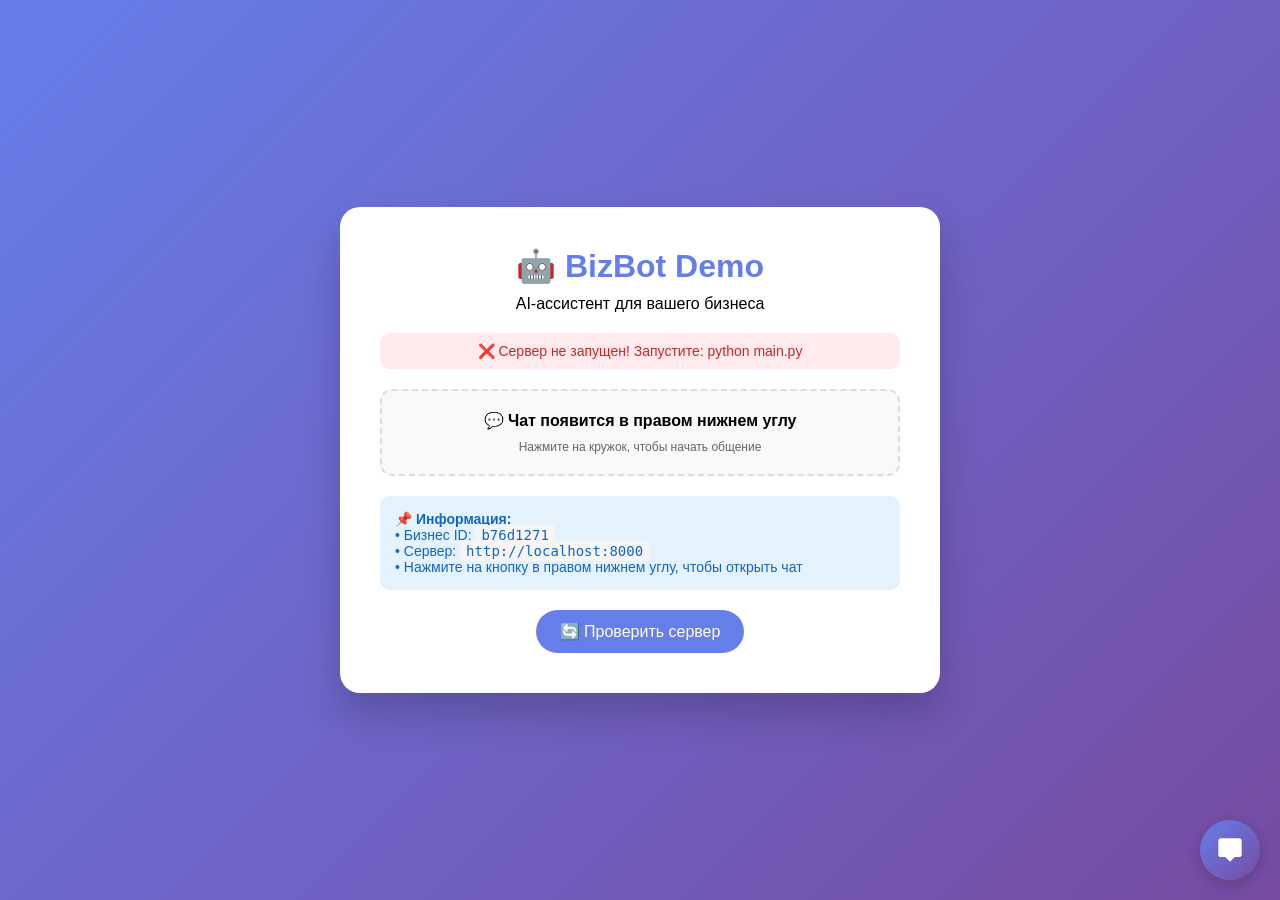
<file: стартап на лям/test.html>
<!DOCTYPE html>
<html lang="ru">
<head>
    <meta charset="UTF-8">
    <meta name="viewport" content="width=device-width, initial-scale=1.0">
    <title>BizBot - Тестовый чат</title>
    <style>
        * {
            margin: 0;
            padding: 0;
            box-sizing: border-box;
        }
        body {
            font-family: -apple-system, BlinkMacSystemFont, 'Segoe UI', Roboto, sans-serif;
            background: linear-gradient(135deg, #667eea 0%, #764ba2 100%);
            min-height: 100vh;
            display: flex;
            justify-content: center;
            align-items: center;
        }
        .container {
            background: white;
            border-radius: 20px;
            padding: 40px;
            max-width: 600px;
            width: 90%;
            box-shadow: 0 20px 40px rgba(0,0,0,0.2);
            text-align: center;
        }
        h1 {
            color: #667eea;
            margin-bottom: 10px;
        }
        .status {
            background: #e8f5e9;
            color: #2e7d32;
            padding: 10px;
            border-radius: 10px;
            margin: 20px 0;
            font-size: 14px;
        }
        .status.error {
            background: #ffebee;
            color: #c62828;
        }
        .info {
            background: #e3f2fd;
            padding: 15px;
            border-radius: 10px;
            margin-top: 20px;
            font-size: 14px;
            color: #1565c0;
            text-align: left;
        }
        .info code {
            background: #f5f5f5;
            padding: 2px 6px;
            border-radius: 4px;
            font-family: monospace;
        }
        button {
            background: #667eea;
            color: white;
            border: none;
            padding: 12px 24px;
            border-radius: 30px;
            font-size: 16px;
            cursor: pointer;
            margin-top: 20px;
        }
        button:hover {
            background: #5a67d8;
        }
        .widget-placeholder {
            border: 2px dashed #ddd;
            border-radius: 12px;
            padding: 20px;
            margin-top: 20px;
            background: #f9f9f9;
        }
    </style>
</head>
<body>
    <div class="container">
        <h1>🤖 BizBot Demo</h1>
        <p>AI-ассистент для вашего бизнеса</p>
        
        <div id="status" class="status">🟢 Проверка подключения...</div>
        
        <div class="widget-placeholder">
            <strong>💬 Чат появится в правом нижнем углу</strong>
            <p style="margin-top: 10px; font-size: 12px; color: #666;">Нажмите на кружок, чтобы начать общение</p>
        </div>
        
        <div class="info">
            📌 <strong>Информация:</strong><br>
            • Бизнес ID: <code>b76d1271</code><br>
            • Сервер: <code>http://localhost:8000</code><br>
            • Нажмите на кнопку в правом нижнем углу, чтобы открыть чат
        </div>
        
        <button onclick="checkServer()">🔄 Проверить сервер</button>
    </div>

    <!-- ВСТРОЕННЫЙ ВИДЖЕТ BIZBOT -->
    <script>
        // Конфигурация
        const BUSINESS_ID = "b76d1271";
        const API_URL = "http://localhost:8000";
        
        // Проверка сервера
        async function checkServer() {
            const statusDiv = document.getElementById('status');
            try {
                const response = await fetch(API_URL + '/api/health');
                if (response.ok) {
                    const data = await response.json();
                    statusDiv.innerHTML = '✅ Сервер работает! Статус: ' + data.status;
                    statusDiv.className = 'status';
                } else {
                    throw new Error('Server error');
                }
            } catch (error) {
                statusDiv.innerHTML = '❌ Сервер не запущен! Запустите: python main.py';
                statusDiv.className = 'status error';
            }
        }
        
        // Проверяем при загрузке
        checkServer();
        
        // Виджет чата
        (function() {
            const businessId = BUSINESS_ID;
            const apiUrl = API_URL;
            let sessionId = localStorage.getItem('bizbot_session_' + businessId);
            if (!sessionId) {
                sessionId = 'web_' + Math.random().toString(36).substr(2, 9);
                localStorage.setItem('bizbot_session_' + businessId, sessionId);
            }
            
            let ws = null;
            let isOpen = false;
            
            // Стили виджета
            const style = document.createElement('style');
            style.textContent = `
                /* BizBot Widget Styles */
                .bizbot-widget-btn {
                    position: fixed;
                    bottom: 20px;
                    right: 20px;
                    width: 60px;
                    height: 60px;
                    background: linear-gradient(135deg, #667eea, #764ba2);
                    border-radius: 50%;
                    cursor: pointer;
                    box-shadow: 0 4px 15px rgba(0,0,0,0.2);
                    display: flex;
                    align-items: center;
                    justify-content: center;
                    z-index: 99999;
                    transition: transform 0.2s;
                }
                .bizbot-widget-btn:hover {
                    transform: scale(1.05);
                }
                .bizbot-widget-container {
                    position: fixed;
                    bottom: 90px;
                    right: 20px;
                    width: 360px;
                    height: 500px;
                    background: white;
                    border-radius: 16px;
                    box-shadow: 0 10px 30px rgba(0,0,0,0.2);
                    display: none;
                    flex-direction: column;
                    overflow: hidden;
                    z-index: 99999;
                    font-family: -apple-system, BlinkMacSystemFont, 'Segoe UI', Roboto, sans-serif;
                }
                .bizbot-widget-header {
                    background: linear-gradient(135deg, #667eea, #764ba2);
                    color: white;
                    padding: 15px 18px;
                    display: flex;
                    justify-content: space-between;
                    align-items: center;
                }
                .bizbot-widget-title {
                    font-weight: bold;
                    font-size: 16px;
                }
                .bizbot-widget-close {
                    background: none;
                    border: none;
                    color: white;
                    font-size: 24px;
                    cursor: pointer;
                    line-height: 1;
                }
                .bizbot-widget-messages {
                    flex: 1;
                    overflow-y: auto;
                    padding: 15px;
                    background: #f5f5f5;
                }
                .bizbot-message {
                    margin-bottom: 12px;
                    display: flex;
                }
                .bizbot-message.user {
                    justify-content: flex-end;
                }
                .bizbot-message.bot {
                    justify-content: flex-start;
                }
                .bizbot-bubble {
                    max-width: 75%;
                    padding: 10px 14px;
                    border-radius: 18px;
                    font-size: 14px;
                    line-height: 1.4;
                }
                .bizbot-message.user .bizbot-bubble {
                    background: #667eea;
                    color: white;
                    border-radius: 18px 18px 4px 18px;
                }
                .bizbot-message.bot .bizbot-bubble {
                    background: white;
                    color: #333;
                    border-radius: 18px 18px 18px 4px;
                    box-shadow: 0 1px 2px rgba(0,0,0,0.1);
                }
                .bizbot-typing {
                    display: inline-block;
                    padding: 10px 14px;
                    background: white;
                    border-radius: 18px;
                }
                .bizbot-typing span {
                    display: inline-block;
                    width: 8px;
                    height: 8px;
                    border-radius: 50%;
                    background: #999;
                    margin: 0 2px;
                    animation: bizbotTyping 1.4s infinite;
                }
                .bizbot-typing span:nth-child(2) {
                    animation-delay: 0.2s;
                }
                .bizbot-typing span:nth-child(3) {
                    animation-delay: 0.4s;
                }
                @keyframes bizbotTyping {
                    0%, 60%, 100% { transform: translateY(0); }
                    30% { transform: translateY(-4px); }
                }
                .bizbot-input-area {
                    display: flex;
                    padding: 12px;
                    border-top: 1px solid #eee;
                    background: white;
                    gap: 8px;
                }
                .bizbot-input {
                    flex: 1;
                    padding: 10px 14px;
                    border: 1px solid #ddd;
                    border-radius: 25px;
                    outline: none;
                    font-size: 14px;
                }
                .bizbot-input:focus {
                    border-color: #667eea;
                }
                .bizbot-send {
                    padding: 10px 20px;
                    background: #667eea;
                    color: white;
                    border: none;
                    border-radius: 25px;
                    cursor: pointer;
                    font-weight: bold;
                }
                .bizbot-send:hover {
                    background: #5a67d8;
                }
            `;
            document.head.appendChild(style);
            
            // HTML виджета
            document.body.insertAdjacentHTML('beforeend', `
                <div class="bizbot-widget-btn">
                    <svg width="28" height="28" viewBox="0 0 24 24" fill="white">
                        <path d="M20 2H4c-1.1 0-2 .9-2 2v12c0 1.1.9 2 2 2h4l4 4 4-4h4c1.1 0 2-.9 2-2V4c0-1.1-.9-2-2-2z"/>
                    </svg>
                </div>
                <div class="bizbot-widget-container">
                    <div class="bizbot-widget-header">
                        <span class="bizbot-widget-title">💬 AI Ассистент</span>
                        <button class="bizbot-widget-close">×</button>
                    </div>
                    <div class="bizbot-widget-messages"></div>
                    <div class="bizbot-input-area">
                        <input type="text" class="bizbot-input" placeholder="Напишите сообщение...">
                        <button class="bizbot-send">Отправить</button>
                    </div>
                </div>
            `);
            
            // DOM элементы
            const btn = document.querySelector('.bizbot-widget-btn');
            const container = document.querySelector('.bizbot-widget-container');
            const closeBtn = document.querySelector('.bizbot-widget-close');
            const messagesDiv = document.querySelector('.bizbot-widget-messages');
            const input = document.querySelector('.bizbot-input');
            const sendBtn = document.querySelector('.bizbot-send');
            
            function addMessage(role, text) {
                const messageDiv = document.createElement('div');
                messageDiv.className = 'bizbot-message ' + role;
                messageDiv.innerHTML = '<div class="bizbot-bubble">' + escapeHtml(text) + '</div>';
                messagesDiv.appendChild(messageDiv);
                messagesDiv.scrollTop = messagesDiv.scrollHeight;
            }
            
            function escapeHtml(text) {
                const div = document.createElement('div');
                div.textContent = text;
                return div.innerHTML;
            }
            
            function showTyping() {
                const typingDiv = document.createElement('div');
                typingDiv.className = 'bizbot-message bot';
                typingDiv.id = 'bizbot-typing';
                typingDiv.innerHTML = '<div class="bizbot-typing"><span></span><span></span><span></span></div>';
                messagesDiv.appendChild(typingDiv);
                messagesDiv.scrollTop = messagesDiv.scrollHeight;
            }
            
            function hideTyping() {
                const typing = document.getElementById('bizbot-typing');
                if (typing) typing.remove();
            }
            
            function connectWebSocket() {
                const wsUrl = apiUrl.replace('http', 'ws') + '/ws/chat/' + sessionId + '?business_id=' + businessId;
                ws = new WebSocket(wsUrl);
                
                ws.onopen = function() {
                    console.log('✅ WebSocket connected');
                };
                
                ws.onmessage = function(event) {
                    const data = JSON.parse(event.data);
                    if (data.type === 'bot' && data.text) {
                        hideTyping();
                        addMessage('bot', data.text);
                    }
                };
                
                ws.onerror = function(error) {
                    console.error('WebSocket error:', error);
                    hideTyping();
                    addMessage('bot', 'Извините, технические неполадки. Пожалуйста, попробуйте позже.');
                };
            }
            
            function sendMessage() {
                const text = input.value.trim();
                if (!text) return;
                
                addMessage('user', text);
                input.value = '';
                
                if (!ws || ws.readyState !== WebSocket.OPEN) {
                    connectWebSocket();
                    setTimeout(() => {
                        showTyping();
                        if (ws && ws.readyState === WebSocket.OPEN) {
                            ws.send(JSON.stringify({text: text, name: "Клиент"}));
                        }
                    }, 500);
                } else {
                    showTyping();
                    ws.send(JSON.stringify({text: text, name: "Клиент"}));
                }
            }
            
            // Обработчики событий
            btn.onclick = function() {
                if (container.style.display === 'flex') {
                    container.style.display = 'none';
                } else {
                    container.style.display = 'flex';
                    if (!ws || ws.readyState !== WebSocket.OPEN) {
                        connectWebSocket();
                    }
                }
            };
            
            closeBtn.onclick = function() {
                container.style.display = 'none';
            };
            
            sendBtn.onclick = sendMessage;
            input.onkeypress = function(e) {
                if (e.key === 'Enter') sendMessage();
            };
            
            // Проверка соединения при открытии
            setInterval(function() {
                if (ws && ws.readyState === WebSocket.CLOSED) {
                    ws = null;
                }
            }, 5000);
        })();
    </script>
</body>
</html>
</file>
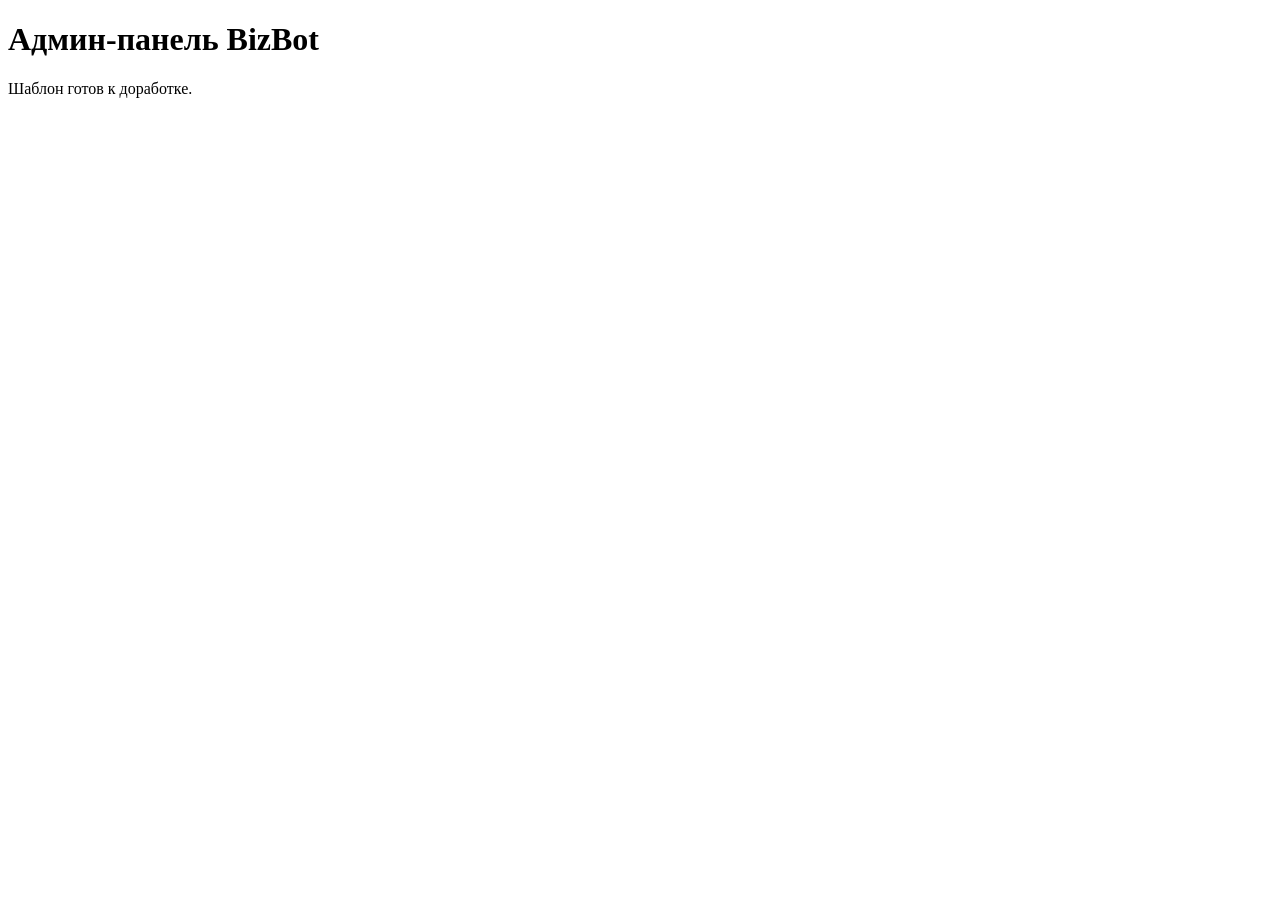
<file: стартап на лям/bizbot/templates/admin_dashboard.html>
<!doctype html>
<html lang="ru">
<head>
  <meta charset="utf-8">
  <title>Admin Dashboard</title>
</head>
<body>
  <h1>Админ-панель BizBot</h1>
  <p>Шаблон готов к доработке.</p>
</body>
</html>
</file>
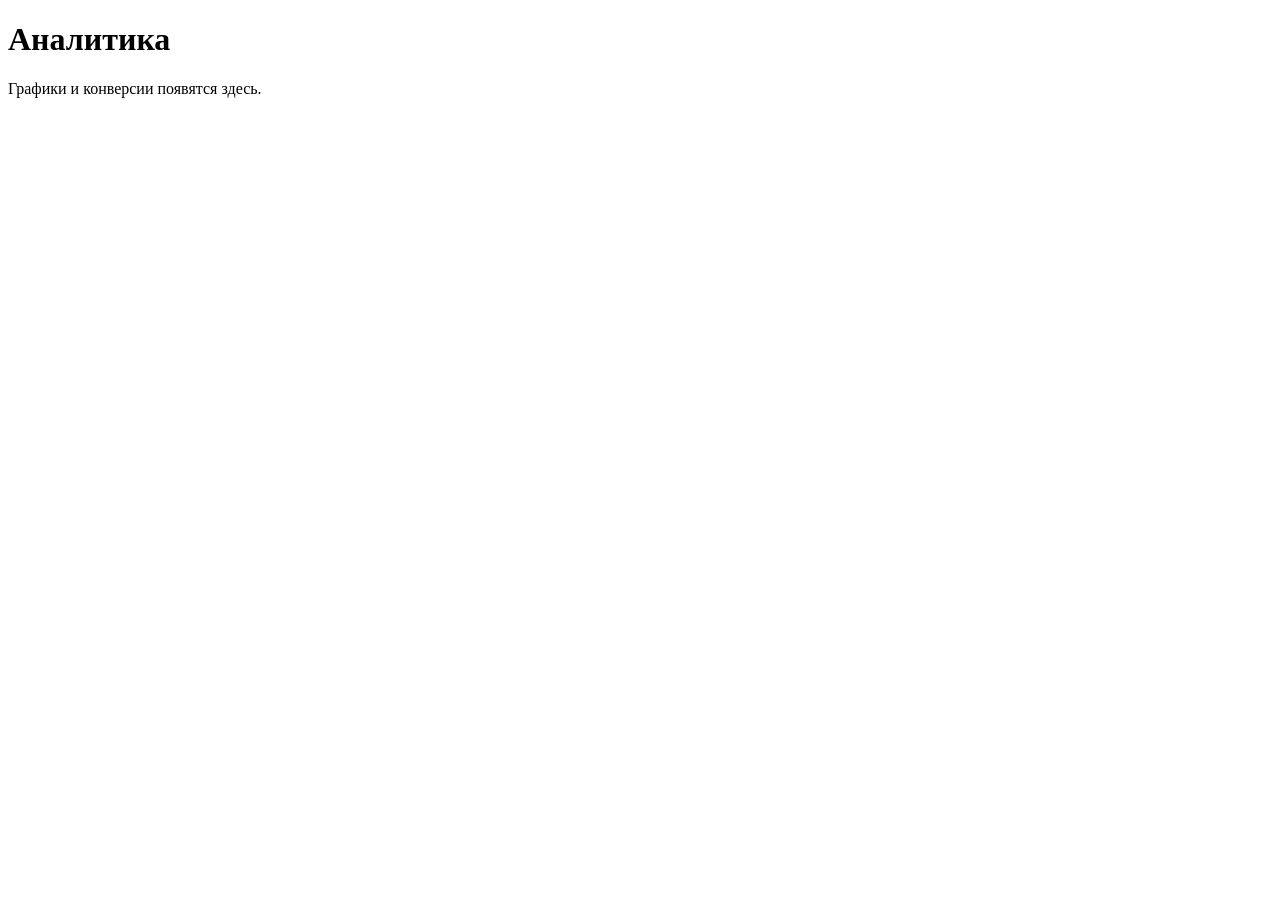
<file: стартап на лям/bizbot/templates/analytics_dashboard.html>
<!doctype html>
<html lang="ru">
<head>
  <meta charset="utf-8">
  <title>Analytics Dashboard</title>
</head>
<body>
  <h1>Аналитика</h1>
  <p>Графики и конверсии появятся здесь.</p>
</body>
</html>
</file>
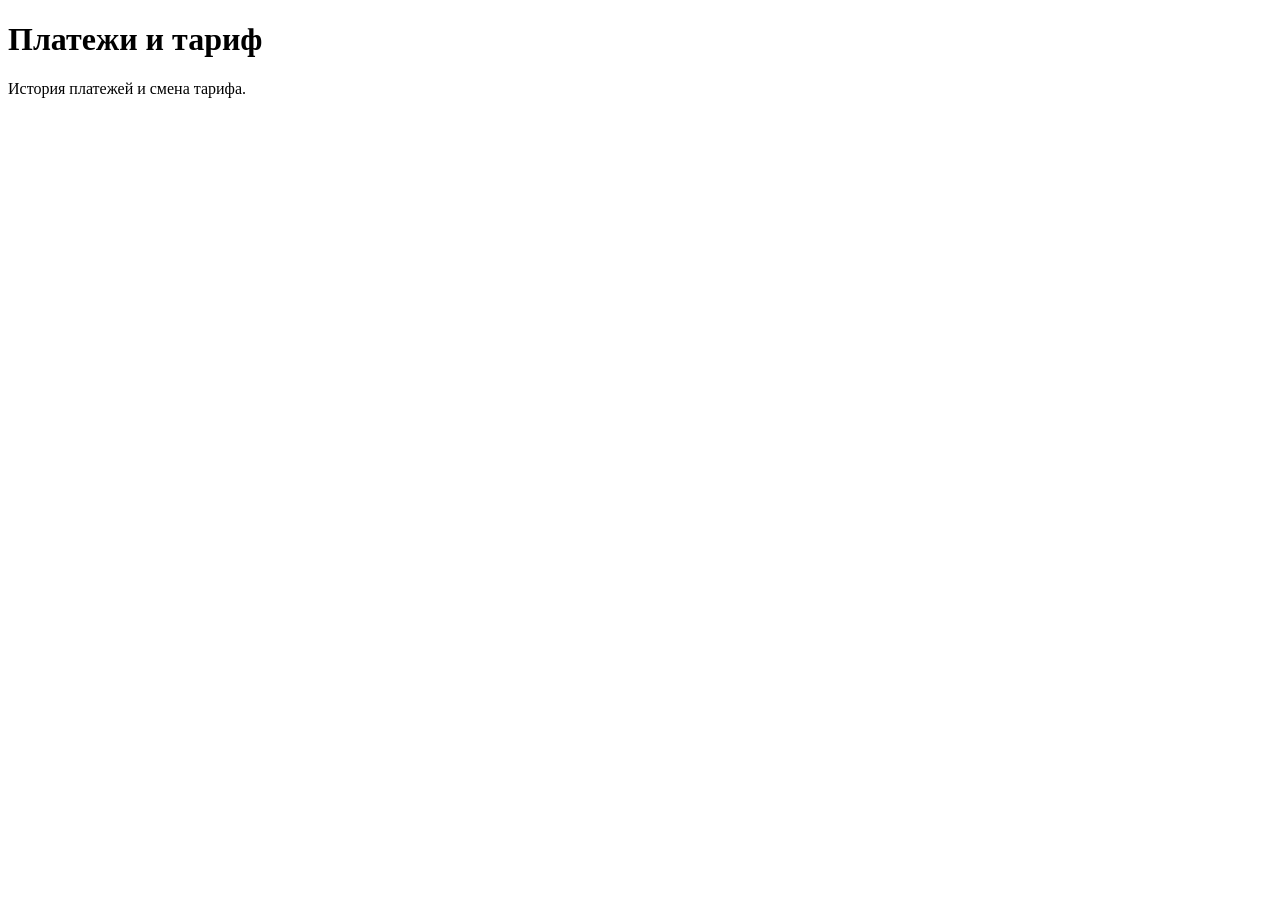
<file: стартап на лям/bizbot/templates/billing_portal.html>
<!doctype html>
<html lang="ru">
<head>
  <meta charset="utf-8">
  <title>Billing Portal</title>
</head>
<body>
  <h1>Платежи и тариф</h1>
  <p>История платежей и смена тарифа.</p>
</body>
</html>
</file>
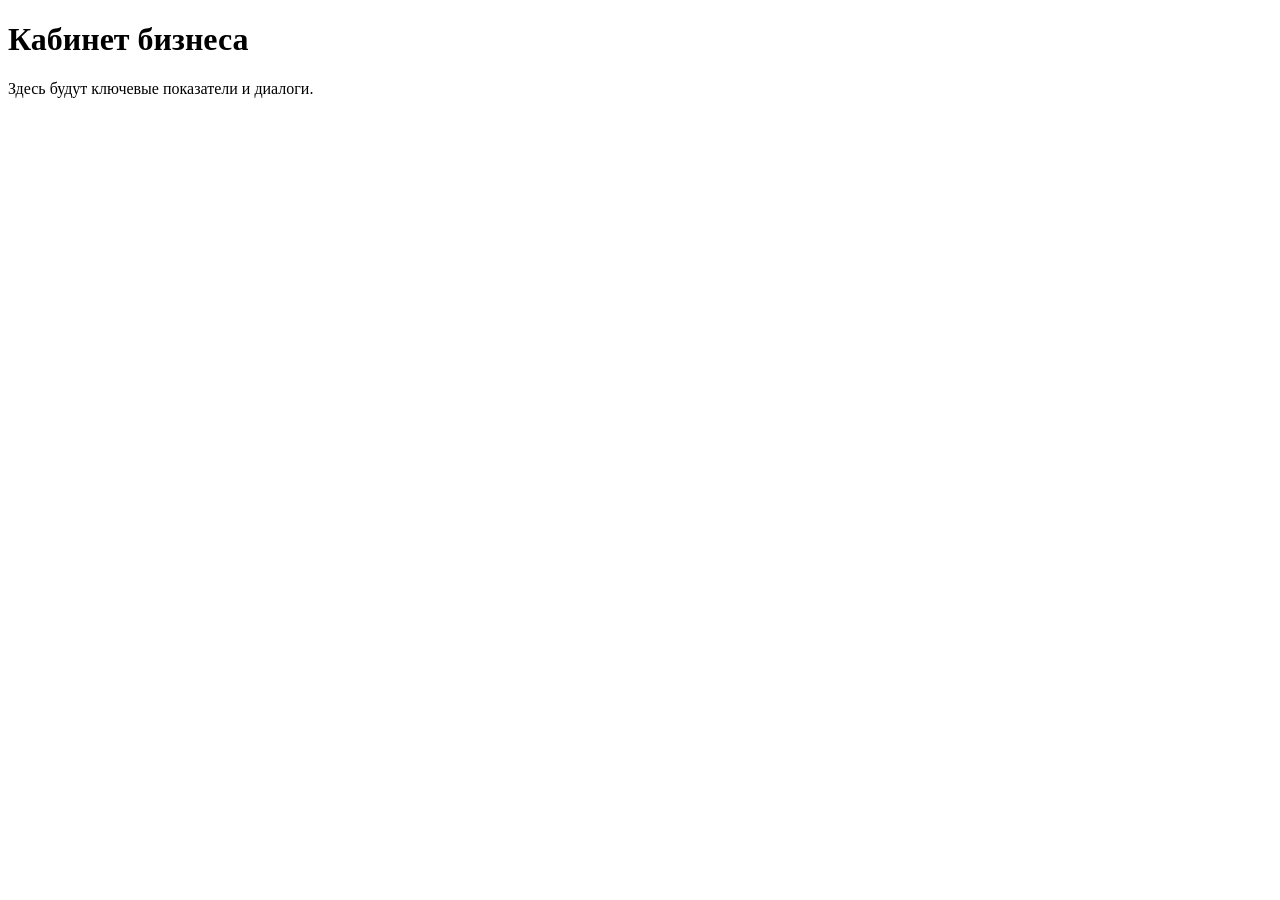
<file: стартап на лям/bizbot/templates/business_dashboard.html>
<!doctype html>
<html lang="ru">
<head>
  <meta charset="utf-8">
  <title>Business Dashboard</title>
</head>
<body>
  <h1>Кабинет бизнеса</h1>
  <p>Здесь будут ключевые показатели и диалоги.</p>
</body>
</html>
</file>
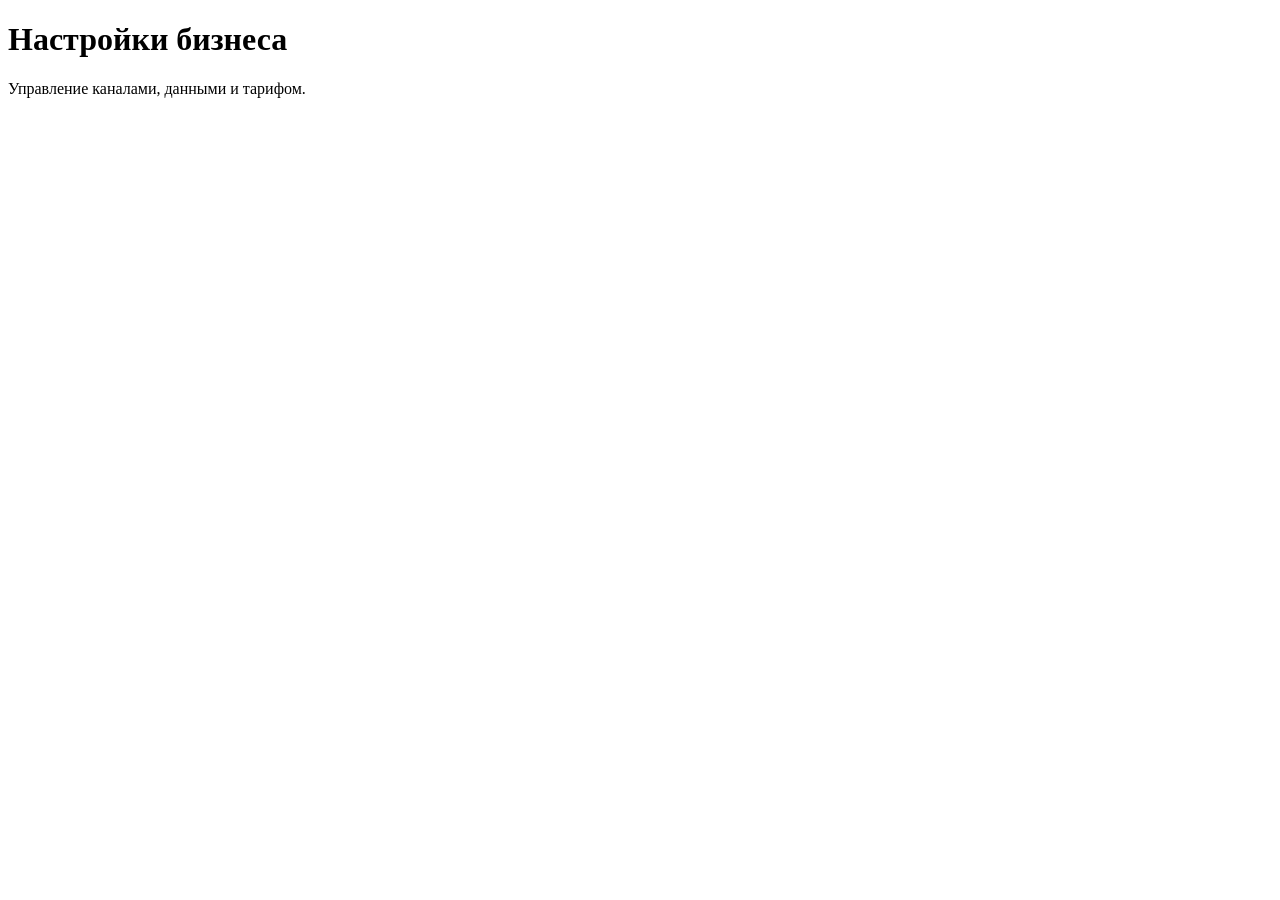
<file: стартап на лям/bizbot/templates/business_settings.html>
<!doctype html>
<html lang="ru">
<head>
  <meta charset="utf-8">
  <title>Business Settings</title>
</head>
<body>
  <h1>Настройки бизнеса</h1>
  <p>Управление каналами, данными и тарифом.</p>
</body>
</html>
</file>
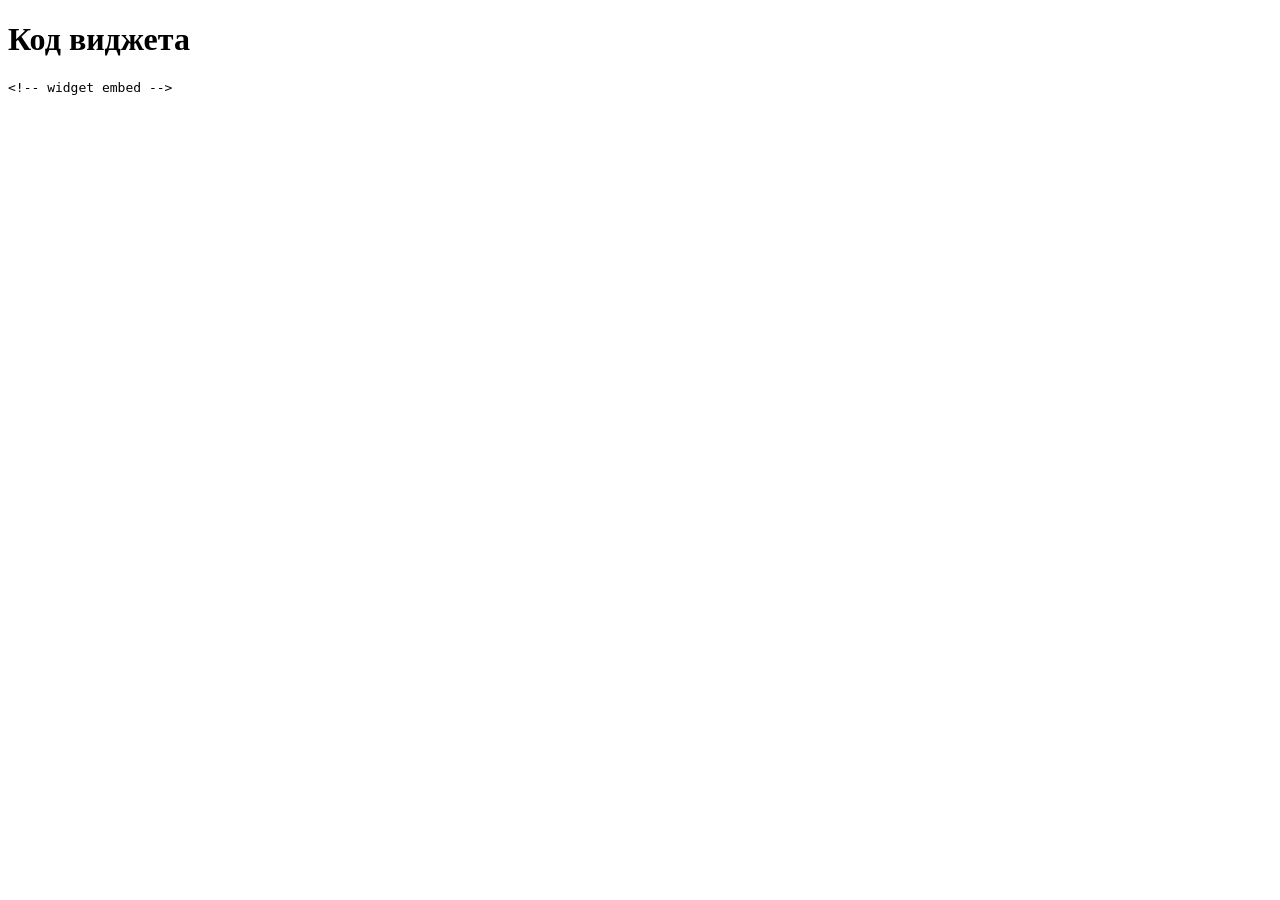
<file: стартап на лям/bizbot/templates/widget_code.html>
<!doctype html>
<html lang="ru">
<head>
  <meta charset="utf-8">
  <title>Widget Code</title>
</head>
<body>
  <h1>Код виджета</h1>
  <pre id="widget-code">&lt;!-- widget embed --&gt;</pre>
</body>
</html>
</file>
